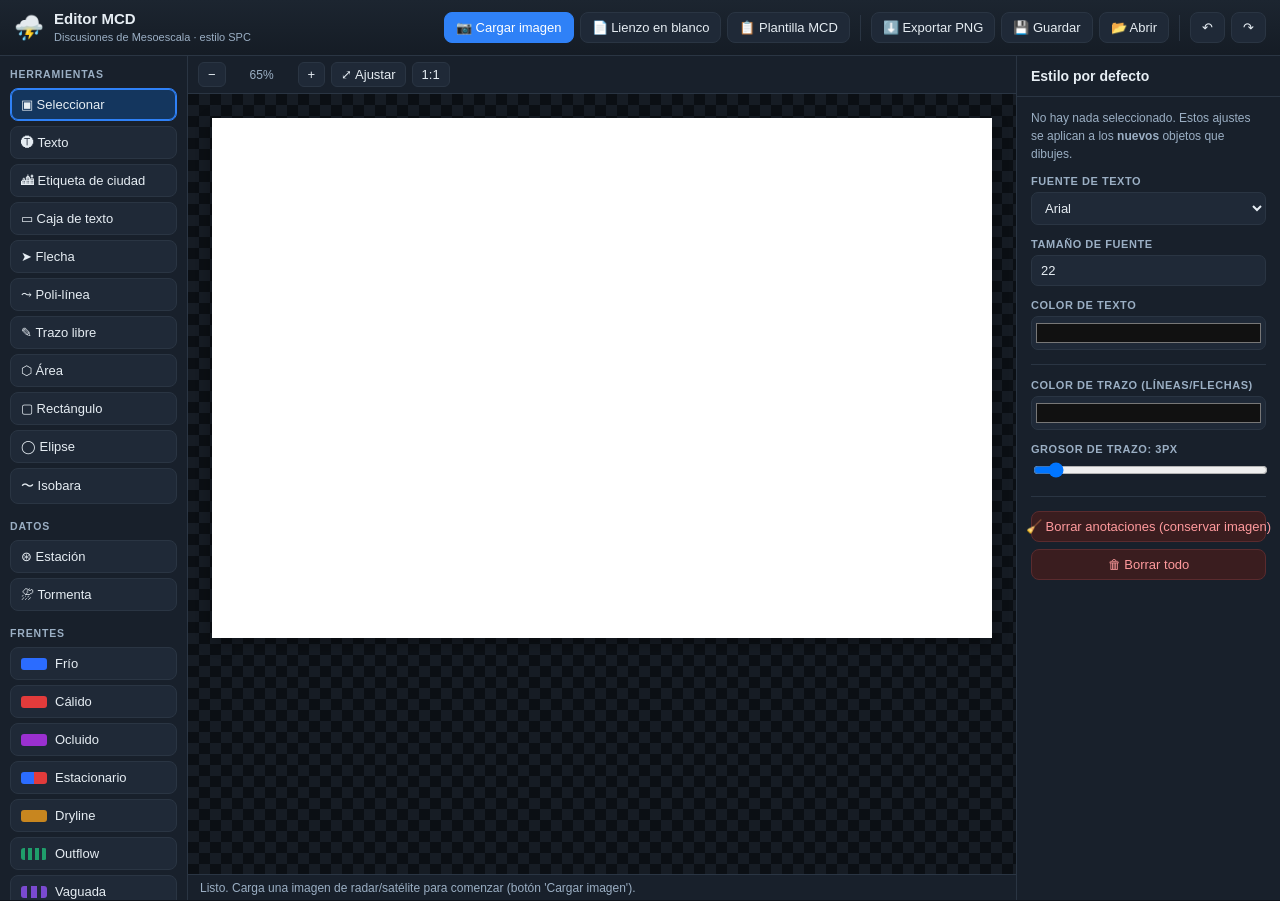
<file: index.html>
<!DOCTYPE html>
<html lang="es">
<head>
  <meta charset="UTF-8" />
  <meta name="viewport" content="width=device-width, initial-scale=1.0" />
  <title>Editor de Discusiones de Mesoescala (MCD)</title>
  <link rel="preconnect" href="https://fonts.googleapis.com" />
  <link rel="preconnect" href="https://fonts.gstatic.com" crossorigin />
  <link rel="stylesheet" href="https://fonts.googleapis.com/css2?family=Open+Sans:ital,wght@0,400;0,700;1,400;1,700&display=swap" />
  <link rel="stylesheet" href="css/styles.css" />
</head>
<body>
  <!-- Top bar -->
  <header class="topbar">
    <div class="brand">
      <span class="logo">⛈️</span>
      <div>
        <strong>Editor MCD</strong>
        <small>Discusiones de Mesoescala · estilo SPC</small>
      </div>
    </div>
    <div class="file-actions">
      <label class="btn primary" title="Cargar imagen de radar o satélite">
        📷 Cargar imagen
        <input type="file" id="imageInput" accept="image/*" hidden />
      </label>
      <button class="btn" id="btnNewCanvas" title="Lienzo en blanco">📄 Lienzo en blanco</button>
      <button class="btn" id="btnTemplate" title="Insertar plantilla de Discusión de Mesoescala (estilo SPC)">📋 Plantilla MCD</button>
      <span class="sep"></span>
      <button class="btn" id="btnExportPng" title="Exportar como PNG">⬇️ Exportar PNG</button>
      <button class="btn" id="btnSaveProj" title="Guardar proyecto editable (.json)">💾 Guardar</button>
      <label class="btn" title="Abrir proyecto .json">
        📂 Abrir
        <input type="file" id="projInput" accept="application/json" hidden />
      </label>
      <span class="sep"></span>
      <button class="btn" id="btnUndo" title="Deshacer (Ctrl+Z)">↶</button>
      <button class="btn" id="btnRedo" title="Rehacer (Ctrl+Y)">↷</button>
    </div>
  </header>

  <div class="main">
    <!-- Left toolbar -->
    <nav class="toolbar" id="toolbar">
      <div class="tool-group">
        <span class="tool-label">Herramientas</span>
        <button class="tool" data-tool="select" title="Seleccionar / mover (V)">▣ Seleccionar</button>
        <button class="tool" data-tool="text" title="Texto libre (T)">🅣 Texto</button>
        <button class="tool" data-tool="citylabel" title="Etiqueta de ciudad (Open Sans Bold, con contorno)">🏙 Etiqueta de ciudad</button>
        <button class="tool" data-tool="place-textbox" title="Caja con texto (estilo número MCD)">▭ Caja de texto</button>
        <button class="tool" data-tool="arrow" title="Flecha">➤ Flecha</button>
        <button class="tool" data-tool="polyline" title="Poli-línea (clics; doble clic para terminar)">⤳ Poli-línea</button>
        <button class="tool" data-tool="freehand" title="Trazo libre">✎ Trazo libre</button>
        <button class="tool" data-tool="polygon" title="Área / polígono resaltado">⬡ Área</button>
        <button class="tool" data-tool="rect" title="Rectángulo">▢ Rectángulo</button>
        <button class="tool" data-tool="ellipse" title="Elipse / círculo">◯ Elipse</button>
        <button class="tool" data-tool="isobar" title="Isobara (línea de presión multipunto, con etiqueta)">〜 Isobara</button>
      </div>

      <div class="tool-group">
        <span class="tool-label">Datos</span>
        <button class="tool" data-tool="station" title="Modelo de estación (viento, T, Td, presión, cielo)">⊛ Estación</button>
        <button class="tool" data-tool="wxsymbol" title="Símbolo de tormenta (R) y otros símbolos de tiempo">⛈ Tormenta</button>
      </div>

      <div class="tool-group">
        <span class="tool-label">Frentes</span>
        <button class="tool front" data-tool="front" data-front="cold" title="Frente frío (triángulos azules)">
          <span class="swatch cold"></span> Frío
        </button>
        <button class="tool front" data-tool="front" data-front="warm" title="Frente cálido (semicírculos rojos)">
          <span class="swatch warm"></span> Cálido
        </button>
        <button class="tool front" data-tool="front" data-front="occluded" title="Frente ocluido (morado)">
          <span class="swatch occ"></span> Ocluido
        </button>
        <button class="tool front" data-tool="front" data-front="stationary" title="Frente estacionario">
          <span class="swatch stat"></span> Estacionario
        </button>
        <button class="tool front" data-tool="front" data-front="dryline" title="Línea seca (dryline)">
          <span class="swatch dry"></span> Dryline
        </button>
        <button class="tool front" data-tool="front" data-front="outflow" title="Límite de outflow">
          <span class="swatch out"></span> Outflow
        </button>
        <button class="tool front" data-tool="front" data-front="trough" title="Vaguada (trough)">
          <span class="swatch trough"></span> Vaguada
        </button>
      </div>

      <div class="tool-hint" id="toolHint">
        Carga una imagen para empezar. Luego elige una herramienta.
      </div>
    </nav>

    <!-- Stage -->
    <section class="stage" id="stage">
      <div class="stage-toolbar">
        <button class="mini" id="btnZoomOut" title="Alejar">−</button>
        <span id="zoomLabel">Ajustar</span>
        <button class="mini" id="btnZoomIn" title="Acercar">+</button>
        <button class="mini" id="btnZoomFit" title="Ajustar a ventana">⤢ Ajustar</button>
        <button class="mini" id="btnZoom100" title="Tamaño real">1:1</button>
      </div>
      <div class="canvas-scroll" id="canvasScroll">
        <div class="canvas-holder" id="canvasHolder">
          <canvas id="board" width="1200" height="800"></canvas>
        </div>
      </div>
      <div class="statusbar" id="statusbar">Listo.</div>
    </section>

    <!-- Right properties panel -->
    <aside class="panel" id="panel">
      <div class="panel-header" id="panelTitle">Propiedades</div>
      <div class="panel-body" id="panelBody">
        <!-- populated dynamically -->
      </div>
    </aside>
  </div>

  <!-- inline text editor -->
  <textarea id="textEditor" class="text-editor" spellcheck="false"></textarea>

  <!-- Modal: plantilla de Discusión de Mesoescala -->
  <div class="modal-overlay" id="tplModal" hidden>
    <div class="modal">
      <h3>📋 Plantilla de Discusión de Mesoescala</h3>
      <p class="modal-sub">Genera un encabezado estilo SPC con la hora UTC. Luego puedes mover y editar cada bloque como cualquier texto.</p>
      <div class="modal-grid">
        <label>N° de discusión <input type="text" id="tplNum" value="0001" /></label>
        <label>Prob. de aviso (%) <input type="number" id="tplProb" value="40" min="0" max="100" /></label>
        <label class="full">Emitida por <input type="text" id="tplOffice" value="Centro de Predicción de Mesoescala" /></label>
        <label>Válido desde (UTC) <input type="text" id="tplFrom" placeholder="DDHHMMZ" /></label>
        <label>Válido hasta (UTC) <input type="text" id="tplTo" placeholder="DDHHMMZ" /></label>
        <label class="full">Áreas afectadas <input type="text" id="tplAreas" placeholder="p. ej. centro-este de Argentina" /></label>
        <label class="full">Resumen <textarea id="tplSummary" rows="3" placeholder="Texto del análisis / resumen…"></textarea></label>
        <label class="full checkbox-row"><input type="checkbox" id="tplFooter" checked /> Incluir pie con fecha/hora de generación</label>
      </div>
      <div class="modal-actions">
        <button class="btn" id="tplCancel">Cancelar</button>
        <button class="btn primary" id="tplInsert">Insertar plantilla</button>
      </div>
    </div>
  </div>

  <script src="js/geometry.js"></script>
  <script src="js/fronts.js"></script>
  <script src="js/shapes.js"></script>
  <script src="js/editor.js"></script>
  <script src="js/main.js"></script>

  <!-- Pegar (Ctrl+V) y arrastrar-soltar imágenes: reutiliza el selector de archivos -->
  <script>
  (function () {
    "use strict";
    const input = document.getElementById("imageInput");
    const stage = document.getElementById("stage");
    const statusbar = document.getElementById("statusbar");

    function loadImageFile(file) {
      if (!file || !/^image\//.test(file.type)) return false;
      try {
        const dt = new DataTransfer();
        dt.items.add(file);
        input.files = dt.files;
        input.dispatchEvent(new Event("change", { bubbles: true }));
      } catch (err) {
        // Fallback si DataTransfer no está disponible: leer directo
        const reader = new FileReader();
        reader.onload = () => input.dispatchEvent(new CustomEvent("imagedata", { detail: reader.result }));
        reader.readAsDataURL(file);
      }
      if (statusbar) statusbar.textContent = "Imagen recibida desde el portapapeles / arrastrar.";
      return true;
    }

    // --- Pegar desde el portapapeles ---
    window.addEventListener("paste", function (e) {
      const items = (e.clipboardData && e.clipboardData.items) || [];
      for (const it of items) {
        if (it.kind === "file" && /^image\//.test(it.type)) {
          if (loadImageFile(it.getAsFile())) e.preventDefault();
          return;
        }
      }
    });

    // --- Arrastrar y soltar ---
    ["dragenter", "dragover"].forEach((ev) =>
      window.addEventListener(ev, (e) => { e.preventDefault(); if (stage) stage.style.outline = "2px dashed #2f81f7"; })
    );
    ["dragleave", "drop"].forEach((ev) =>
      window.addEventListener(ev, () => { if (stage) stage.style.outline = ""; })
    );
    window.addEventListener("drop", function (e) {
      e.preventDefault();
      const f = e.dataTransfer && e.dataTransfer.files && e.dataTransfer.files[0];
      if (f) loadImageFile(f);
    });
  })();
  </script>
</body>
</html>
</file>
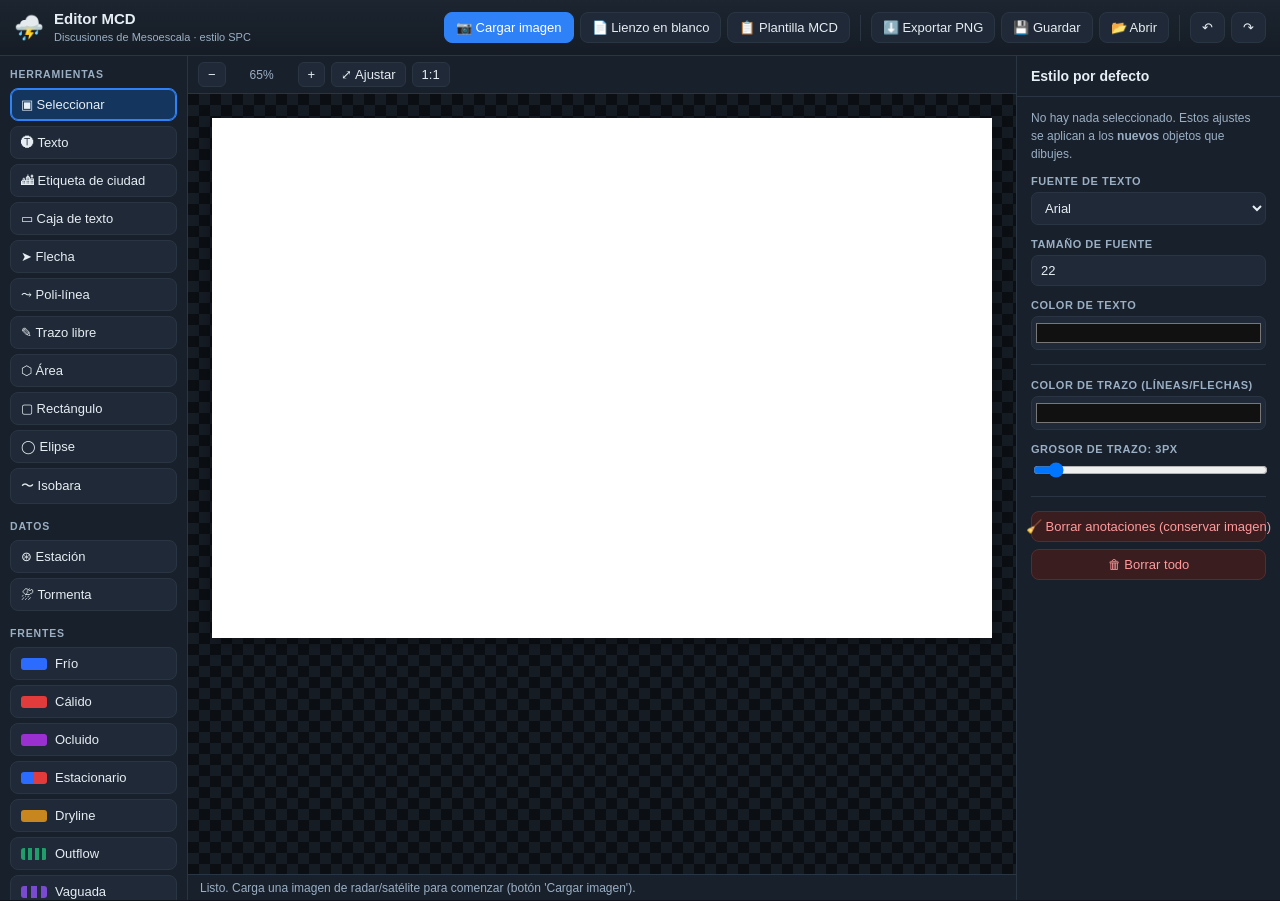
<file: mcd-editor-standalone.html>
<!DOCTYPE html>
<html lang="es">
<head>
  <meta charset="UTF-8" />
  <meta name="viewport" content="width=device-width, initial-scale=1.0" />
  <title>Editor de Discusiones de Mesoescala (MCD)</title>
  <link rel="preconnect" href="https://fonts.googleapis.com" />
  <link rel="preconnect" href="https://fonts.gstatic.com" crossorigin />
  <link rel="stylesheet" href="https://fonts.googleapis.com/css2?family=Open+Sans:ital,wght@0,400;0,700;1,400;1,700&display=swap" />
  <style>
:root {
  --bg: #0f141b;
  --panel: #18202b;
  --panel-2: #1f2937;
  --border: #2a3543;
  --text: #e6edf3;
  --muted: #9bafc4;
  --accent: #2f81f7;
  --accent-2: #1769ff;
  --danger: #e5484d;
  --ok: #2ea043;
  --shadow: 0 4px 14px rgba(0,0,0,.35);
}

* { box-sizing: border-box; }
html, body {
  margin: 0; height: 100%;
  font-family: "Segoe UI", Arial, Helvetica, sans-serif;
  background: var(--bg); color: var(--text);
  overflow: hidden;
}

/* ---------- Top bar ---------- */
.topbar {
  display: flex; align-items: center; justify-content: space-between;
  height: 56px; padding: 0 14px;
  background: linear-gradient(180deg, #1c2530, #151c25);
  border-bottom: 1px solid var(--border);
  gap: 16px;
}
.brand { display: flex; align-items: center; gap: 10px; }
.brand .logo { font-size: 24px; }
.brand strong { display: block; font-size: 15px; }
.brand small { color: var(--muted); font-size: 11px; }

.file-actions { display: flex; align-items: center; gap: 6px; flex-wrap: wrap; }
.sep { width: 1px; height: 26px; background: var(--border); margin: 0 4px; }

.btn {
  display: inline-flex; align-items: center; gap: 6px;
  background: var(--panel-2); color: var(--text);
  border: 1px solid var(--border); border-radius: 8px;
  padding: 7px 11px; font-size: 13px; cursor: pointer;
  transition: background .12s, border-color .12s, transform .05s;
  user-select: none; white-space: nowrap;
}
.btn:hover { background: #28323f; border-color: #3a4757; }
.btn:active { transform: translateY(1px); }
.btn.primary { background: var(--accent); border-color: var(--accent); color: #fff; }
.btn.primary:hover { background: #4a92f9; }

/* ---------- Layout ---------- */
.main { display: flex; height: calc(100% - 56px); }

/* ---------- Left toolbar ---------- */
.toolbar {
  width: 188px; flex-shrink: 0;
  background: var(--panel); border-right: 1px solid var(--border);
  padding: 12px 10px; overflow-y: auto;
  display: flex; flex-direction: column; gap: 16px;
}
.tool-group { display: flex; flex-direction: column; gap: 5px; }
.tool-label {
  font-size: 10.5px; text-transform: uppercase; letter-spacing: .08em;
  color: var(--muted); margin-bottom: 3px; font-weight: 600;
}
.tool {
  display: flex; align-items: center; gap: 8px;
  background: var(--panel-2); border: 1px solid var(--border);
  color: var(--text); border-radius: 8px; padding: 8px 10px;
  font-size: 13px; cursor: pointer; text-align: left;
  transition: background .12s, border-color .12s;
}
.tool:hover { background: #28323f; }
.tool.active { background: #14365e; border-color: var(--accent); box-shadow: inset 0 0 0 1px var(--accent); }

.swatch { width: 26px; height: 12px; border-radius: 3px; display: inline-block; }
.swatch.cold { background: #2b6cff; }
.swatch.warm { background: #e23b3b; }
.swatch.occ  { background: #9b30d0; }
.swatch.stat { background: linear-gradient(90deg, #2b6cff 50%, #e23b3b 50%); }
.swatch.dry  { background: #c8861f; }
.swatch.out  { background: repeating-linear-gradient(90deg,#1f9e6b,#1f9e6b 4px,transparent 4px,transparent 7px); }
.swatch.trough { background: repeating-linear-gradient(90deg,#7a4ad0,#7a4ad0 6px,transparent 6px,transparent 10px); }

.tool-hint {
  margin-top: auto; font-size: 11.5px; color: var(--muted);
  background: var(--panel-2); border: 1px dashed var(--border);
  border-radius: 8px; padding: 9px; line-height: 1.45;
}

/* ---------- Stage ---------- */
.stage { flex: 1; display: flex; flex-direction: column; min-width: 0; background: #0b0f14; }
.stage-toolbar {
  display: flex; align-items: center; gap: 6px;
  padding: 6px 10px; border-bottom: 1px solid var(--border);
  background: var(--panel);
}
.mini {
  background: var(--panel-2); border: 1px solid var(--border); color: var(--text);
  border-radius: 6px; padding: 4px 9px; cursor: pointer; font-size: 13px;
}
.mini:hover { background: #28323f; }
#zoomLabel { font-size: 12px; color: var(--muted); min-width: 60px; text-align: center; }

.canvas-scroll {
  flex: 1; overflow: auto; padding: 24px;
  background:
    linear-gradient(45deg, #161c24 25%, transparent 25%),
    linear-gradient(-45deg, #161c24 25%, transparent 25%),
    linear-gradient(45deg, transparent 75%, #161c24 75%),
    linear-gradient(-45deg, transparent 75%, #161c24 75%);
  background-size: 22px 22px;
  background-position: 0 0, 0 11px, 11px -11px, -11px 0;
  display: flex; align-items: flex-start; justify-content: center;
}
.canvas-holder { box-shadow: var(--shadow); }
#board { display: block; background: #fff; cursor: crosshair; }
.tool-select #board { cursor: default; }

.statusbar {
  height: 26px; line-height: 26px; padding: 0 12px;
  font-size: 12px; color: var(--muted);
  background: var(--panel); border-top: 1px solid var(--border);
}

/* ---------- Right panel ---------- */
.panel {
  width: 264px; flex-shrink: 0;
  background: var(--panel); border-left: 1px solid var(--border);
  display: flex; flex-direction: column;
}
.panel-header {
  padding: 12px 14px; font-weight: 600; font-size: 14px;
  border-bottom: 1px solid var(--border);
}
.panel-body { padding: 12px 14px; overflow-y: auto; flex: 1; }

.field { margin-bottom: 13px; }
.field > label {
  display: block; font-size: 11px; text-transform: uppercase;
  letter-spacing: .05em; color: var(--muted); margin-bottom: 5px; font-weight: 600;
}
.row { display: flex; gap: 8px; align-items: center; }
.row > * { flex: 1; }

select, input[type="text"], input[type="number"] {
  width: 100%; background: var(--panel-2); color: var(--text);
  border: 1px solid var(--border); border-radius: 7px;
  padding: 7px 9px; font-size: 13px; font-family: inherit;
}
input[type="color"] {
  width: 100%; height: 34px; padding: 2px; border: 1px solid var(--border);
  border-radius: 7px; background: var(--panel-2); cursor: pointer;
}
input[type="range"] { width: 100%; }

.seg { display: flex; gap: 4px; }
.seg button {
  flex: 1; background: var(--panel-2); border: 1px solid var(--border);
  color: var(--text); border-radius: 6px; padding: 6px; cursor: pointer; font-size: 13px;
}
.seg button.on { background: #14365e; border-color: var(--accent); }

.btn-block {
  width: 100%; justify-content: center; margin-bottom: 7px;
}
.btn.danger { background: #3a1d1f; border-color: #5a2b2e; color: #ff9a9d; }
.btn.danger:hover { background: #4a2326; }

.muted-note { font-size: 12px; color: var(--muted); line-height: 1.5; }

.divider { height: 1px; background: var(--border); margin: 14px 0; }

.checkbox-row { display: flex; align-items: center; gap: 8px; font-size: 13px; }
.checkbox-row input { width: auto; flex: none; }

/* ---------- inline text editor ---------- */
.text-editor {
  position: fixed; display: none; z-index: 999;
  border: 2px solid var(--accent-2); border-radius: 3px;
  padding: 4px 6px; resize: none; outline: none;
  background: rgba(255,255,255,.97); color: #111;
  box-shadow: 0 6px 22px rgba(0,0,0,.4); overflow: hidden;
  line-height: 1.3;
}

/* ---------- modal ---------- */
.modal-overlay {
  position: fixed; inset: 0; z-index: 1000;
  background: rgba(0,0,0,.55);
  display: none; align-items: center; justify-content: center;
}
.modal-overlay:not([hidden]) { display: flex; }
.modal {
  width: min(560px, 92vw); max-height: 88vh; overflow-y: auto;
  background: var(--panel); border: 1px solid var(--border);
  border-radius: 12px; padding: 20px 22px; box-shadow: var(--shadow);
}
.modal h3 { margin: 0 0 4px; font-size: 17px; }
.modal-sub { margin: 0 0 16px; font-size: 12.5px; color: var(--muted); line-height: 1.5; }
.modal-grid { display: grid; grid-template-columns: 1fr 1fr; gap: 12px; }
.modal-grid label {
  display: flex; flex-direction: column; gap: 5px;
  font-size: 11px; text-transform: uppercase; letter-spacing: .05em;
  color: var(--muted); font-weight: 600;
}
.modal-grid label.full { grid-column: 1 / -1; }
.modal-grid label.checkbox-row {
  flex-direction: row; align-items: center; text-transform: none;
  letter-spacing: 0; font-weight: 400; font-size: 13px; color: var(--text);
}
.modal-grid textarea {
  width: 100%; background: var(--panel-2); color: var(--text);
  border: 1px solid var(--border); border-radius: 7px; padding: 7px 9px;
  font-size: 13px; font-family: inherit; resize: vertical;
}
.modal-actions {
  display: flex; justify-content: flex-end; gap: 8px; margin-top: 18px;
}

</style>
</head>
<body>
  <!-- Top bar -->
  <header class="topbar">
    <div class="brand">
      <span class="logo">⛈️</span>
      <div>
        <strong>Editor MCD</strong>
        <small>Discusiones de Mesoescala · estilo SPC</small>
      </div>
    </div>
    <div class="file-actions">
      <label class="btn primary" title="Cargar imagen de radar o satélite">
        📷 Cargar imagen
        <input type="file" id="imageInput" accept="image/*" hidden />
      </label>
      <button class="btn" id="btnNewCanvas" title="Lienzo en blanco">📄 Lienzo en blanco</button>
      <button class="btn" id="btnTemplate" title="Insertar plantilla de Discusión de Mesoescala (estilo SPC)">📋 Plantilla MCD</button>
      <span class="sep"></span>
      <button class="btn" id="btnExportPng" title="Exportar como PNG">⬇️ Exportar PNG</button>
      <button class="btn" id="btnSaveProj" title="Guardar proyecto editable (.json)">💾 Guardar</button>
      <label class="btn" title="Abrir proyecto .json">
        📂 Abrir
        <input type="file" id="projInput" accept="application/json" hidden />
      </label>
      <span class="sep"></span>
      <button class="btn" id="btnUndo" title="Deshacer (Ctrl+Z)">↶</button>
      <button class="btn" id="btnRedo" title="Rehacer (Ctrl+Y)">↷</button>
    </div>
  </header>

  <div class="main">
    <!-- Left toolbar -->
    <nav class="toolbar" id="toolbar">
      <div class="tool-group">
        <span class="tool-label">Herramientas</span>
        <button class="tool" data-tool="select" title="Seleccionar / mover (V)">▣ Seleccionar</button>
        <button class="tool" data-tool="text" title="Texto libre (T)">🅣 Texto</button>
        <button class="tool" data-tool="citylabel" title="Etiqueta de ciudad (Open Sans Bold, con contorno)">🏙 Etiqueta de ciudad</button>
        <button class="tool" data-tool="place-textbox" title="Caja con texto (estilo número MCD)">▭ Caja de texto</button>
        <button class="tool" data-tool="arrow" title="Flecha">➤ Flecha</button>
        <button class="tool" data-tool="polyline" title="Poli-línea (clics; doble clic para terminar)">⤳ Poli-línea</button>
        <button class="tool" data-tool="freehand" title="Trazo libre">✎ Trazo libre</button>
        <button class="tool" data-tool="polygon" title="Área / polígono resaltado">⬡ Área</button>
        <button class="tool" data-tool="rect" title="Rectángulo">▢ Rectángulo</button>
        <button class="tool" data-tool="ellipse" title="Elipse / círculo">◯ Elipse</button>
        <button class="tool" data-tool="isobar" title="Isobara (línea de presión multipunto, con etiqueta)">〜 Isobara</button>
      </div>

      <div class="tool-group">
        <span class="tool-label">Datos</span>
        <button class="tool" data-tool="station" title="Modelo de estación (viento, T, Td, presión, cielo)">⊛ Estación</button>
        <button class="tool" data-tool="wxsymbol" title="Símbolo de tormenta (R) y otros símbolos de tiempo">⛈ Tormenta</button>
      </div>

      <div class="tool-group">
        <span class="tool-label">Frentes</span>
        <button class="tool front" data-tool="front" data-front="cold" title="Frente frío (triángulos azules)">
          <span class="swatch cold"></span> Frío
        </button>
        <button class="tool front" data-tool="front" data-front="warm" title="Frente cálido (semicírculos rojos)">
          <span class="swatch warm"></span> Cálido
        </button>
        <button class="tool front" data-tool="front" data-front="occluded" title="Frente ocluido (morado)">
          <span class="swatch occ"></span> Ocluido
        </button>
        <button class="tool front" data-tool="front" data-front="stationary" title="Frente estacionario">
          <span class="swatch stat"></span> Estacionario
        </button>
        <button class="tool front" data-tool="front" data-front="dryline" title="Línea seca (dryline)">
          <span class="swatch dry"></span> Dryline
        </button>
        <button class="tool front" data-tool="front" data-front="outflow" title="Límite de outflow">
          <span class="swatch out"></span> Outflow
        </button>
        <button class="tool front" data-tool="front" data-front="trough" title="Vaguada (trough)">
          <span class="swatch trough"></span> Vaguada
        </button>
      </div>

      <div class="tool-hint" id="toolHint">
        Carga una imagen para empezar. Luego elige una herramienta.
      </div>
    </nav>

    <!-- Stage -->
    <section class="stage" id="stage">
      <div class="stage-toolbar">
        <button class="mini" id="btnZoomOut" title="Alejar">−</button>
        <span id="zoomLabel">Ajustar</span>
        <button class="mini" id="btnZoomIn" title="Acercar">+</button>
        <button class="mini" id="btnZoomFit" title="Ajustar a ventana">⤢ Ajustar</button>
        <button class="mini" id="btnZoom100" title="Tamaño real">1:1</button>
      </div>
      <div class="canvas-scroll" id="canvasScroll">
        <div class="canvas-holder" id="canvasHolder">
          <canvas id="board" width="1200" height="800"></canvas>
        </div>
      </div>
      <div class="statusbar" id="statusbar">Listo.</div>
    </section>

    <!-- Right properties panel -->
    <aside class="panel" id="panel">
      <div class="panel-header" id="panelTitle">Propiedades</div>
      <div class="panel-body" id="panelBody">
        <!-- populated dynamically -->
      </div>
    </aside>
  </div>

  <!-- inline text editor -->
  <textarea id="textEditor" class="text-editor" spellcheck="false"></textarea>

  <!-- Modal: plantilla de Discusión de Mesoescala -->
  <div class="modal-overlay" id="tplModal" hidden>
    <div class="modal">
      <h3>📋 Plantilla de Discusión de Mesoescala</h3>
      <p class="modal-sub">Genera un encabezado estilo SPC con la hora UTC. Luego puedes mover y editar cada bloque como cualquier texto.</p>
      <div class="modal-grid">
        <label>N° de discusión <input type="text" id="tplNum" value="0001" /></label>
        <label>Prob. de aviso (%) <input type="number" id="tplProb" value="40" min="0" max="100" /></label>
        <label class="full">Emitida por <input type="text" id="tplOffice" value="Centro de Predicción de Mesoescala" /></label>
        <label>Válido desde (UTC) <input type="text" id="tplFrom" placeholder="DDHHMMZ" /></label>
        <label>Válido hasta (UTC) <input type="text" id="tplTo" placeholder="DDHHMMZ" /></label>
        <label class="full">Áreas afectadas <input type="text" id="tplAreas" placeholder="p. ej. centro-este de Argentina" /></label>
        <label class="full">Resumen <textarea id="tplSummary" rows="3" placeholder="Texto del análisis / resumen…"></textarea></label>
        <label class="full checkbox-row"><input type="checkbox" id="tplFooter" checked /> Incluir pie con fecha/hora de generación</label>
      </div>
      <div class="modal-actions">
        <button class="btn" id="tplCancel">Cancelar</button>
        <button class="btn primary" id="tplInsert">Insertar plantilla</button>
      </div>
    </div>
  </div>

  <script>
/* geometry.js — vector math & path helpers (no dependencies) */
(function (global) {
  "use strict";

  const Geo = {};

  // ---- basic vector helpers ----
  Geo.dist = (a, b) => Math.hypot(a.x - b.x, a.y - b.y);

  Geo.lerp = (a, b, t) => ({ x: a.x + (b.x - a.x) * t, y: a.y + (b.y - a.y) * t });

  Geo.sub = (a, b) => ({ x: a.x - b.x, y: a.y - b.y });
  Geo.add = (a, b) => ({ x: a.x + b.x, y: a.y + b.y });
  Geo.scale = (a, s) => ({ x: a.x * s, y: a.y * s });

  Geo.norm = (v) => {
    const len = Math.hypot(v.x, v.y) || 1;
    return { x: v.x / len, y: v.y / len };
  };

  // perpendicular (rotate 90deg CCW)
  Geo.perp = (v) => ({ x: -v.y, y: v.x });

  // rotate point p around center c by angle (radians)
  Geo.rotate = (p, c, ang) => {
    const cos = Math.cos(ang), sin = Math.sin(ang);
    const dx = p.x - c.x, dy = p.y - c.y;
    return { x: c.x + dx * cos - dy * sin, y: c.y + dx * sin + dy * cos };
  };

  // ---- distance from point to segment ----
  Geo.pointSegmentDistance = function (p, a, b) {
    const dx = b.x - a.x, dy = b.y - a.y;
    const lenSq = dx * dx + dy * dy;
    if (lenSq === 0) return Geo.dist(p, a);
    let t = ((p.x - a.x) * dx + (p.y - a.y) * dy) / lenSq;
    t = Math.max(0, Math.min(1, t));
    const proj = { x: a.x + t * dx, y: a.y + t * dy };
    return Geo.dist(p, proj);
  };

  // distance from point to a polyline (array of points)
  Geo.pointPolylineDistance = function (p, pts) {
    if (!pts || pts.length === 0) return Infinity;
    if (pts.length === 1) return Geo.dist(p, pts[0]);
    let min = Infinity;
    for (let i = 0; i < pts.length - 1; i++) {
      const d = Geo.pointSegmentDistance(p, pts[i], pts[i + 1]);
      if (d < min) min = d;
    }
    return min;
  };

  // point in polygon (ray casting)
  Geo.pointInPolygon = function (p, pts) {
    let inside = false;
    for (let i = 0, j = pts.length - 1; i < pts.length; j = i++) {
      const xi = pts[i].x, yi = pts[i].y;
      const xj = pts[j].x, yj = pts[j].y;
      const intersect =
        yi > p.y !== yj > p.y &&
        p.x < ((xj - xi) * (p.y - yi)) / (yj - yi) + xi;
      if (intersect) inside = !inside;
    }
    return inside;
  };

  // axis-aligned bounding box of points
  Geo.bbox = function (pts) {
    let minX = Infinity, minY = Infinity, maxX = -Infinity, maxY = -Infinity;
    for (const p of pts) {
      if (p.x < minX) minX = p.x;
      if (p.y < minY) minY = p.y;
      if (p.x > maxX) maxX = p.x;
      if (p.y > maxY) maxY = p.y;
    }
    return { x: minX, y: minY, w: maxX - minX, h: maxY - minY };
  };

  // ---- Catmull-Rom spline -> flattened fine polyline ----
  // Returns an array of fine points that smoothly pass through the input points.
  Geo.smoothPath = function (points, tension) {
    if (!points || points.length < 3) return (points || []).slice();
    tension = tension == null ? 0.5 : tension;
    const result = [];
    const pts = points;
    for (let i = 0; i < pts.length - 1; i++) {
      const p0 = pts[i - 1] || pts[i];
      const p1 = pts[i];
      const p2 = pts[i + 1];
      const p3 = pts[i + 2] || pts[i + 1];
      const segLen = Geo.dist(p1, p2);
      const steps = Math.max(6, Math.floor(segLen / 6));
      for (let s = 0; s < steps; s++) {
        const t = s / steps;
        const t2 = t * t;
        const t3 = t2 * t;
        const x =
          0.5 *
          ((2 * p1.x) +
            (-p0.x + p2.x) * t +
            (2 * p0.x - 5 * p1.x + 4 * p2.x - p3.x) * t2 +
            (-p0.x + 3 * p1.x - 3 * p2.x + p3.x) * t3);
        const y =
          0.5 *
          ((2 * p1.y) +
            (-p0.y + p2.y) * t +
            (2 * p0.y - 5 * p1.y + 4 * p2.y - p3.y) * t2 +
            (-p0.y + 3 * p1.y - 3 * p2.y + p3.y) * t3);
        result.push({ x, y });
      }
    }
    result.push(pts[pts.length - 1]);
    return result;
  };

  // Walk along a fine polyline and return sample points spaced ~`spacing` apart,
  // each with a unit tangent. Used to place front symbols.
  Geo.sampleAlong = function (finePts, spacing) {
    const samples = [];
    if (!finePts || finePts.length < 2) return samples;
    let distSoFar = 0;
    let nextAt = spacing * 0.5; // start a little in from the beginning
    for (let i = 0; i < finePts.length - 1; i++) {
      const a = finePts[i];
      const b = finePts[i + 1];
      let segLen = Geo.dist(a, b);
      if (segLen === 0) continue;
      const dir = { x: (b.x - a.x) / segLen, y: (b.y - a.y) / segLen };
      while (nextAt <= distSoFar + segLen) {
        const t = (nextAt - distSoFar) / segLen;
        samples.push({
          x: a.x + dir.x * segLen * t,
          y: a.y + dir.y * segLen * t,
          tx: dir.x,
          ty: dir.y,
        });
        nextAt += spacing;
      }
      distSoFar += segLen;
    }
    return samples;
  };

  global.Geo = Geo;
})(window);

</script>
  <script>
/* fronts.js — render meteorological fronts onto a 2D canvas context */
(function (global) {
  "use strict";

  const Fronts = {};

  // Standard meteorological colors
  Fronts.COLORS = {
    cold: "#2b6cff",      // blue
    warm: "#e23b3b",      // red
    occluded: "#9b30d0",  // purple
    stationary_cold: "#2b6cff",
    stationary_warm: "#e23b3b",
    dryline: "#c8861f",   // orange/brown
    outflow: "#1f9e6b",   // teal/green
    trough: "#7a4ad0",
  };

  // Draw a filled triangle (cold-front pip) sitting on the line at sample s,
  // pointing to the chosen side. size = pip size in px.
  function drawTriangle(ctx, s, side, size, color) {
    const t = { x: s.tx, y: s.ty };
    const n = { x: -t.y * side, y: t.x * side }; // perpendicular toward side
    const base1 = { x: s.x - t.x * size * 0.5, y: s.y - t.y * size * 0.5 };
    const base2 = { x: s.x + t.x * size * 0.5, y: s.y + t.y * size * 0.5 };
    const apex = { x: s.x + n.x * size, y: s.y + n.y * size };
    ctx.beginPath();
    ctx.moveTo(base1.x, base1.y);
    ctx.lineTo(base2.x, base2.y);
    ctx.lineTo(apex.x, apex.y);
    ctx.closePath();
    ctx.fillStyle = color;
    ctx.fill();
  }

  // Draw a filled semicircle (warm-front bump) bulging to the chosen side.
  function drawSemicircle(ctx, s, side, size, color) {
    const r = size * 0.55;
    const baseAngle = Math.atan2(s.ty, s.tx);
    // The flat side lies along the tangent; bump bulges toward `side`.
    ctx.beginPath();
    // sweep direction depends on side
    if (side > 0) {
      ctx.arc(s.x, s.y, r, baseAngle, baseAngle + Math.PI, true);
    } else {
      ctx.arc(s.x, s.y, r, baseAngle, baseAngle - Math.PI, false);
    }
    ctx.closePath();
    ctx.fillStyle = color;
    ctx.fill();
  }

  // Stroke a smoothed line through the given fine points.
  function strokeLine(ctx, finePts, color, width, dash) {
    if (finePts.length < 2) return;
    ctx.beginPath();
    ctx.moveTo(finePts[0].x, finePts[0].y);
    for (let i = 1; i < finePts.length; i++) ctx.lineTo(finePts[i].x, finePts[i].y);
    ctx.strokeStyle = color;
    ctx.lineWidth = width;
    ctx.lineJoin = "round";
    ctx.lineCap = "round";
    ctx.setLineDash(dash || []);
    ctx.stroke();
    ctx.setLineDash([]);
  }

  /**
   * Draw a front.
   * @param ctx canvas 2d context
   * @param points array of {x,y} anchor points (user clicks)
   * @param opts { type, side, lineWidth, scale }
   *   type: 'cold' | 'warm' | 'occluded' | 'stationary' | 'dryline' | 'outflow' | 'trough'
   *   side: +1 or -1 (which side the pips face)
   */
  Fronts.draw = function (ctx, points, opts) {
    opts = opts || {};
    const type = opts.type || "cold";
    const side = opts.side === -1 ? -1 : 1;
    const lineWidth = opts.lineWidth || 4;
    const scale = opts.scale || 1;
    const pipSize = 13 * scale;
    const spacing = 42 * scale;

    if (!points || points.length < 2) {
      // Not enough to render a full front; draw what we have as a thin guide
      if (points && points.length === 1) return;
      return;
    }

    const fine = Geo.smoothPath(points, 0.5);
    const samples = Geo.sampleAlong(fine, spacing);

    ctx.save();
    ctx.lineDash = [];

    if (type === "cold") {
      strokeLine(ctx, fine, Fronts.COLORS.cold, lineWidth);
      for (const s of samples) drawTriangle(ctx, s, side, pipSize, Fronts.COLORS.cold);
    } else if (type === "warm") {
      strokeLine(ctx, fine, Fronts.COLORS.warm, lineWidth);
      for (const s of samples) drawSemicircle(ctx, s, side, pipSize, Fronts.COLORS.warm);
    } else if (type === "occluded") {
      strokeLine(ctx, fine, Fronts.COLORS.occluded, lineWidth);
      samples.forEach((s, i) => {
        if (i % 2 === 0) drawTriangle(ctx, s, side, pipSize, Fronts.COLORS.occluded);
        else drawSemicircle(ctx, s, side, pipSize, Fronts.COLORS.occluded);
      });
    } else if (type === "stationary") {
      // Alternating: blue triangles on one side, red semicircles on the other.
      strokeLine(ctx, fine, Fronts.COLORS.cold, lineWidth);
      samples.forEach((s, i) => {
        if (i % 2 === 0) drawTriangle(ctx, s, side, pipSize, Fronts.COLORS.stationary_cold);
        else drawSemicircle(ctx, s, -side, pipSize, Fronts.COLORS.stationary_warm);
      });
    } else if (type === "dryline") {
      // Brown line with open scallops (semicircles) facing the dry side.
      strokeLine(ctx, fine, Fronts.COLORS.dryline, lineWidth);
      for (const s of samples) {
        const r = pipSize * 0.55;
        const baseAngle = Math.atan2(s.ty, s.tx);
        ctx.beginPath();
        if (side > 0) ctx.arc(s.x, s.y, r, baseAngle, baseAngle + Math.PI, true);
        else ctx.arc(s.x, s.y, r, baseAngle, baseAngle - Math.PI, false);
        ctx.strokeStyle = Fronts.COLORS.dryline;
        ctx.lineWidth = Math.max(2, lineWidth - 1);
        ctx.stroke();
      }
    } else if (type === "outflow") {
      // Outflow boundary: dashed teal line, no pips.
      strokeLine(ctx, fine, Fronts.COLORS.outflow, lineWidth, [lineWidth * 3, lineWidth * 2.2]);
    } else if (type === "trough") {
      // Trough: thick dashed purple line.
      strokeLine(ctx, fine, Fronts.COLORS.trough, lineWidth + 1, [lineWidth * 4, lineWidth * 2]);
    } else {
      strokeLine(ctx, fine, opts.color || "#000", lineWidth);
    }

    ctx.restore();
  };

  Fronts.LABELS = {
    cold: "Frente frío",
    warm: "Frente cálido",
    occluded: "Frente ocluido",
    stationary: "Frente estacionario",
    dryline: "Línea seca (dryline)",
    outflow: "Límite de outflow",
    trough: "Vaguada (trough)",
  };

  global.Fronts = Fronts;
})(window);

</script>
  <script>
/* shapes.js — shape model: rendering, hit-testing, bounds, movement */
(function (global) {
  "use strict";

  const Shapes = {};

  // hidden canvas used to measure text
  const measureCanvas = document.createElement("canvas");
  const measureCtx = measureCanvas.getContext("2d");

  let _idCounter = 1;
  Shapes.newId = () => "obj_" + _idCounter++ + "_" + Math.random().toString(36).slice(2, 7);

  Shapes.fontString = function (s) {
    const style = s.italic ? "italic " : "";
    const weight = s.bold ? "bold " : "";
    return `${style}${weight}${s.fontSize || 18}px ${s.fontFamily || "Arial"}`;
  };

  // Wrap text into lines that fit within maxWidth (px). Respects explicit newlines.
  Shapes.wrapText = function (ctx, text, maxWidth) {
    const out = [];
    const paragraphs = String(text == null ? "" : text).split("\n");
    for (const para of paragraphs) {
      if (para === "") { out.push(""); continue; }
      const words = para.split(/(\s+)/); // keep spaces
      let line = "";
      for (const w of words) {
        const test = line + w;
        if (ctx.measureText(test).width > maxWidth && line !== "") {
          out.push(line.replace(/\s+$/, ""));
          line = w.replace(/^\s+/, "");
        } else {
          line = test;
        }
      }
      out.push(line.replace(/\s+$/, ""));
    }
    return out;
  };

  // ---- normalized box (handles negative width/height) ----
  function normBox(s) {
    let x = s.x, y = s.y, w = s.w, h = s.h;
    if (w < 0) { x += w; w = -w; }
    if (h < 0) { y += h; h = -h; }
    return { x, y, w, h };
  }
  Shapes.normBox = normBox;

  const POINT_TYPES = ["arrow", "polyline", "freehand", "polygon", "front", "isobar"];
  Shapes.isPointBased = (s) => POINT_TYPES.includes(s.type);

  // ---- bounds ----
  Shapes.bounds = function (s) {
    if (Shapes.isPointBased(s)) {
      if (!s.points || s.points.length === 0) return { x: 0, y: 0, w: 0, h: 0 };
      return Geo.bbox(s.points);
    }
    if (s.type === "text") {
      measureCtx.font = Shapes.fontString(s);
      const lines = String(s.text || "").split("\n");
      let maxW = 0;
      for (const ln of lines) maxW = Math.max(maxW, measureCtx.measureText(ln || " ").width);
      const lh = (s.fontSize || 18) * 1.25;
      return { x: s.x, y: s.y, w: maxW + 4, h: lh * lines.length + 4 };
    }
    if (s.type === "station") {
      const size = s.size || 72;
      return { x: s.x - size, y: s.y - size, w: size * 2, h: size * 2 };
    }
    if (s.type === "wxsymbol") {
      const h = (s.size || 48) * 0.6;
      return { x: s.x - h, y: s.y - h, w: h * 2, h: h * 2 };
    }
    return normBox(s);
  };

  // ---- movement ----
  Shapes.move = function (s, dx, dy) {
    if (Shapes.isPointBased(s)) {
      for (const p of s.points) { p.x += dx; p.y += dy; }
    } else {
      s.x += dx; s.y += dy;
    }
  };

  // ---- hit testing ----
  Shapes.hitTest = function (s, p, tol) {
    tol = tol || 6;
    switch (s.type) {
      case "image":
      case "rect":
      case "textbox": {
        const b = normBox(s);
        return p.x >= b.x - tol && p.x <= b.x + b.w + tol &&
               p.y >= b.y - tol && p.y <= b.y + b.h + tol;
      }
      case "text": {
        const b = Shapes.bounds(s);
        return p.x >= b.x - tol && p.x <= b.x + b.w + tol &&
               p.y >= b.y - tol && p.y <= b.y + b.h + tol;
      }
      case "ellipse": {
        const b = normBox(s);
        const cx = b.x + b.w / 2, cy = b.y + b.h / 2;
        const rx = b.w / 2 + tol, ry = b.h / 2 + tol;
        if (rx <= 0 || ry <= 0) return false;
        const v = ((p.x - cx) ** 2) / (rx * rx) + ((p.y - cy) ** 2) / (ry * ry);
        return v <= 1;
      }
      case "polygon": {
        if (Geo.pointInPolygon(p, s.points)) return true;
        // also near edges
        const closed = s.points.concat([s.points[0]]);
        return Geo.pointPolylineDistance(p, closed) <= (s.strokeWidth || 2) + tol;
      }
      case "arrow":
      case "polyline":
      case "freehand":
        return Geo.pointPolylineDistance(p, s.points) <= (s.strokeWidth || 3) + tol;
      case "front": {
        const fine = Geo.smoothPath(s.points, 0.5);
        return Geo.pointPolylineDistance(p, fine) <= (s.lineWidth || 4) + tol + 6;
      }
      case "isobar": {
        if (!s.points || s.points.length < 2) return false;
        const fine = s.smooth === false ? s.points : Geo.smoothPath(s.points, 0.5);
        return Geo.pointPolylineDistance(p, fine) <= (s.strokeWidth || 2) + tol + 4;
      }
      case "station": {
        const b = Shapes.bounds(s);
        return p.x >= b.x && p.x <= b.x + b.w && p.y >= b.y && p.y <= b.y + b.h;
      }
      case "wxsymbol": {
        const b = Shapes.bounds(s);
        return p.x >= b.x && p.x <= b.x + b.w && p.y >= b.y && p.y <= b.y + b.h;
      }
      default:
        return false;
    }
  };

  // ---- arrowhead helper ----
  function drawArrowHead(ctx, from, to, size, color) {
    const ang = Math.atan2(to.y - from.y, to.x - from.x);
    const a1 = ang + Math.PI - 0.45;
    const a2 = ang + Math.PI + 0.45;
    ctx.beginPath();
    ctx.moveTo(to.x, to.y);
    ctx.lineTo(to.x + Math.cos(a1) * size, to.y + Math.sin(a1) * size);
    ctx.lineTo(to.x + Math.cos(a2) * size, to.y + Math.sin(a2) * size);
    ctx.closePath();
    ctx.fillStyle = color;
    ctx.fill();
  }

  // ---- wind barb ----
  // dirDeg = meteorological direction the wind comes FROM (0=N, 90=E).
  // southern=true mirrors the barbs (Southern-Hemisphere convention).
  function drawWindBarb(ctx, cx, cy, dirDeg, speedKt, length, color, southern) {
    speedKt = Math.max(0, Math.round((speedKt || 0) / 5) * 5);
    const ang = (dirDeg || 0) * Math.PI / 180;
    const ux = Math.sin(ang), uy = -Math.cos(ang); // toward source direction (N=up)
    const ex = cx + ux * length, ey = cy + uy * length; // staff tip away from station
    ctx.save();
    ctx.strokeStyle = color; ctx.fillStyle = color;
    ctx.lineWidth = Math.max(1.5, length * 0.05);
    ctx.lineCap = "round"; ctx.lineJoin = "round";
    if (speedKt < 3) {
      ctx.beginPath(); ctx.arc(cx, cy, Math.max(3, length * 0.13), 0, Math.PI * 2); ctx.stroke();
      ctx.restore(); return;
    }
    ctx.beginPath(); ctx.moveTo(cx, cy); ctx.lineTo(ex, ey); ctx.stroke();
    const sx = -ux, sy = -uy;                  // tip -> station direction
    const sgn = southern ? -1 : 1;
    const px = -uy * sgn, py = ux * sgn;        // perpendicular (barb side)
    const barbLen = length * 0.42;
    const step = length * 0.15;
    const pointAt = (d) => ({ x: ex + sx * d, y: ey + sy * d });
    let cursor = 0, rem = speedKt;
    while (rem >= 50) { // pennants
      const a = pointAt(cursor), b = pointAt(cursor + step);
      const tip = { x: a.x + px * barbLen, y: a.y + py * barbLen };
      ctx.beginPath(); ctx.moveTo(a.x, a.y); ctx.lineTo(tip.x, tip.y); ctx.lineTo(b.x, b.y); ctx.closePath(); ctx.fill();
      cursor += step * 1.25; rem -= 50;
    }
    while (rem >= 10) { // full barbs
      const a = pointAt(cursor);
      const tip = { x: a.x + px * barbLen, y: a.y + py * barbLen };
      ctx.beginPath(); ctx.moveTo(a.x, a.y); ctx.lineTo(tip.x, tip.y); ctx.stroke();
      cursor += step; rem -= 10;
    }
    if (rem >= 5) { // half barb
      if (cursor === 0) cursor = step;
      const a = pointAt(cursor);
      const tip = { x: a.x + px * barbLen * 0.5, y: a.y + py * barbLen * 0.5 };
      ctx.beginPath(); ctx.moveTo(a.x, a.y); ctx.lineTo(tip.x, tip.y); ctx.stroke();
    }
    ctx.restore();
  }
  Shapes.drawWindBarb = drawWindBarb;

  // ---- sky-cover circle (oktas 0..8) ----
  function drawSkyCover(ctx, cx, cy, r, oktas, color) {
    oktas = Math.max(0, Math.min(8, oktas == null ? 0 : oktas));
    ctx.save();
    ctx.strokeStyle = color; ctx.fillStyle = color;
    ctx.lineWidth = Math.max(1.2, r * 0.14);
    ctx.beginPath(); ctx.arc(cx, cy, r, 0, Math.PI * 2); ctx.stroke();
    if (oktas <= 0) { ctx.restore(); return; }
    if (oktas >= 8) { ctx.beginPath(); ctx.arc(cx, cy, r, 0, Math.PI * 2); ctx.fill(); ctx.restore(); return; }
    const start = -Math.PI / 2;
    ctx.beginPath();
    ctx.moveTo(cx, cy);
    ctx.arc(cx, cy, r, start, start + (oktas / 8) * Math.PI * 2);
    ctx.closePath();
    ctx.fill();
    ctx.restore();
  }

  // ---- present-weather symbols (simplified) ----
  function drawPresentWx(ctx, cx, cy, sz, code, color) {
    if (!code || code === "none") return;
    ctx.save();
    ctx.strokeStyle = color; ctx.fillStyle = color;
    ctx.lineWidth = Math.max(1.4, sz * 0.08);
    ctx.lineCap = "round"; ctx.lineJoin = "round";
    const dot = (x, y, rr) => { ctx.beginPath(); ctx.arc(x, y, rr, 0, Math.PI * 2); ctx.fill(); };
    if (code === "rain") {
      dot(cx - sz * 0.18, cy - sz * 0.05, sz * 0.09);
      dot(cx + sz * 0.18, cy - sz * 0.05, sz * 0.09);
      dot(cx, cy + sz * 0.20, sz * 0.09);
    } else if (code === "drizzle") {
      const comma = (x, y) => { ctx.beginPath(); ctx.arc(x, y, sz * 0.08, Math.PI * 0.2, Math.PI * 1.4); ctx.stroke(); };
      comma(cx - sz * 0.16, cy); comma(cx + sz * 0.16, cy); comma(cx, cy + sz * 0.22);
    } else if (code === "snow") {
      ctx.beginPath();
      for (let i = 0; i < 3; i++) {
        const a = i * Math.PI / 3;
        ctx.moveTo(cx - Math.cos(a) * sz * 0.22, cy - Math.sin(a) * sz * 0.22);
        ctx.lineTo(cx + Math.cos(a) * sz * 0.22, cy + Math.sin(a) * sz * 0.22);
      }
      ctx.stroke();
    } else if (code === "showers") {
      ctx.beginPath();
      ctx.moveTo(cx, cy - sz * 0.24); ctx.lineTo(cx - sz * 0.20, cy + sz * 0.12); ctx.lineTo(cx + sz * 0.20, cy + sz * 0.12);
      ctx.closePath(); ctx.fill();
      dot(cx, cy + sz * 0.26, sz * 0.08);
    } else if (code === "tstorm") {
      ctx.beginPath();
      ctx.moveTo(cx - sz * 0.12, cy - sz * 0.26);
      ctx.lineTo(cx + sz * 0.06, cy - sz * 0.26);
      ctx.lineTo(cx - sz * 0.04, cy + sz * 0.02);
      ctx.lineTo(cx + sz * 0.14, cy + sz * 0.02);
      ctx.lineTo(cx - sz * 0.10, cy + sz * 0.30);
      ctx.lineTo(cx - sz * 0.02, cy + sz * 0.06);
      ctx.lineTo(cx - sz * 0.16, cy + sz * 0.06);
      ctx.closePath(); ctx.fill();
    } else if (code === "fog") {
      ctx.beginPath();
      for (let i = -1; i <= 1; i++) {
        const y = cy + i * sz * 0.16;
        ctx.moveTo(cx - sz * 0.24, y); ctx.lineTo(cx + sz * 0.24, y);
      }
      ctx.stroke();
    }
    ctx.restore();
  }

  // ---- station model ----
  function drawStation(ctx, s) {
    const size = s.size || 72;
    const cx = s.x, cy = s.y;
    const color = s.color || "#111111";
    const r = size * 0.16;
    drawWindBarb(ctx, cx, cy, s.windDir || 0, s.windSpeed || 0, size * 0.85, color, s.hemisphere === "S");
    drawSkyCover(ctx, cx, cy, r, s.cover == null ? 0 : s.cover, color);
    const ts = Math.max(9, size * 0.2);
    ctx.fillStyle = color;
    ctx.font = `bold ${Math.round(ts)}px Arial`;
    ctx.textBaseline = "middle";
    const dx = size * 0.30, dy = size * 0.24;
    if (s.temp !== "" && s.temp != null) { ctx.textAlign = "right"; ctx.fillText(String(s.temp), cx - dx, cy - dy); }
    if (s.dewpoint !== "" && s.dewpoint != null) { ctx.textAlign = "right"; ctx.fillText(String(s.dewpoint), cx - dx, cy + dy); }
    if (s.pressure !== "" && s.pressure != null) { ctx.textAlign = "left"; ctx.fillText(String(s.pressure), cx + dx, cy - dy); }
    drawPresentWx(ctx, cx - dx - ts * 0.7, cy, ts * 1.1, s.presentWx, color);
  }
  Shapes.drawStation = drawStation;

  // ---- hatch fill (caller must set the clip path first) ----
  function drawHatch(ctx, b, style, gap, color, width) {
    gap = Math.max(3, gap || 10);
    ctx.save();
    ctx.strokeStyle = color || "#d11111";
    ctx.lineWidth = width || 1.5;
    ctx.beginPath();
    const x = b.x, y = b.y, x1 = b.x + b.w, y1 = b.y + b.h, w = b.w, h = b.h;
    const diag = (sign) => {
      for (let d = -h; d <= w; d += gap) {
        if (sign > 0) { ctx.moveTo(x + d, y1); ctx.lineTo(x + d + h, y1 - h); }
        else { ctx.moveTo(x + d, y); ctx.lineTo(x + d + h, y + h); }
      }
    };
    if (style === "horizontal") { for (let yy = y; yy <= y1; yy += gap) { ctx.moveTo(x, yy); ctx.lineTo(x1, yy); } }
    else if (style === "vertical") { for (let xx = x; xx <= x1; xx += gap) { ctx.moveTo(xx, y); ctx.lineTo(xx, y1); } }
    else if (style === "diagonal") { diag(1); }
    else if (style === "diagonal2") { diag(-1); }
    else if (style === "cross") { diag(1); diag(-1); }
    ctx.stroke();
    ctx.restore();
  }
  Shapes.drawHatch = drawHatch;

  // ---- synoptic thunderstorm symbol (R-shape with lightning arrow) ----
  function drawThunderstormR(ctx, cx, cy, sz, color) {
    ctx.save();
    ctx.strokeStyle = color; ctx.fillStyle = color;
    ctx.lineWidth = Math.max(2, sz * 0.1);
    ctx.lineCap = "round"; ctx.lineJoin = "round";
    const x0 = cx - sz * 0.28;
    const top = cy - sz * 0.5, bot = cy + sz * 0.5, mid = cy;
    // stem
    ctx.beginPath(); ctx.moveTo(x0, top); ctx.lineTo(x0, bot); ctx.stroke();
    // bowl (top half of the R)
    ctx.beginPath();
    ctx.moveTo(x0, top);
    ctx.lineTo(cx + sz * 0.05, top);
    ctx.quadraticCurveTo(cx + sz * 0.32, top, cx + sz * 0.32, (top + mid) / 2);
    ctx.quadraticCurveTo(cx + sz * 0.32, mid, cx + sz * 0.05, mid);
    ctx.lineTo(x0, mid);
    ctx.stroke();
    // leg
    ctx.beginPath(); ctx.moveTo(cx + sz * 0.02, mid); ctx.lineTo(cx + sz * 0.30, bot); ctx.stroke();
    // lightning arrowhead at the leg tip (points down)
    const ax = cx + sz * 0.30, ay = bot;
    ctx.beginPath();
    ctx.moveTo(ax, ay); ctx.lineTo(ax - sz * 0.16, ay - sz * 0.03);
    ctx.moveTo(ax, ay); ctx.lineTo(ax - sz * 0.03, ay - sz * 0.18);
    ctx.stroke();
    ctx.restore();
  }
  Shapes.drawThunderstormR = drawThunderstormR;

  // ---- standalone weather symbol ----
  function drawWxSymbol(ctx, s) {
    const sz = s.size || 48;
    const color = s.color || "#d11111";
    const code = s.symbol || "thunderstorm";
    if (code === "thunderstorm") { drawThunderstormR(ctx, s.x, s.y, sz, color); return; }
    if (code === "tstorm-bolt") { drawPresentWx(ctx, s.x, s.y, sz, "tstorm", color); return; }
    drawPresentWx(ctx, s.x, s.y, sz, code, color);
  }
  Shapes.drawWxSymbol = drawWxSymbol;

  // ---- rendering ----
  Shapes.draw = function (ctx, s) {
    ctx.save();
    ctx.globalAlpha = s.opacity == null ? 1 : s.opacity;

    switch (s.type) {
      case "image": {
        const b = normBox(s);
        if (s._img && s._img.complete) {
          ctx.drawImage(s._img, b.x, b.y, b.w, b.h);
        } else {
          ctx.fillStyle = "#dfe6ee";
          ctx.fillRect(b.x, b.y, b.w, b.h);
        }
        break;
      }
      case "rect": {
        const b = normBox(s);
        if (s.fill && s.fill !== "none") { ctx.fillStyle = s.fill; ctx.fillRect(b.x, b.y, b.w, b.h); }
        if (s.stroke && s.stroke !== "none") {
          ctx.strokeStyle = s.stroke; ctx.lineWidth = s.strokeWidth || 2;
          ctx.strokeRect(b.x, b.y, b.w, b.h);
        }
        break;
      }
      case "ellipse": {
        const b = normBox(s);
        ctx.beginPath();
        ctx.ellipse(b.x + b.w / 2, b.y + b.h / 2, Math.abs(b.w / 2), Math.abs(b.h / 2), 0, 0, Math.PI * 2);
        if (s.fill && s.fill !== "none") { ctx.fillStyle = s.fill; ctx.fill(); }
        if (s.stroke && s.stroke !== "none") {
          ctx.strokeStyle = s.stroke; ctx.lineWidth = s.strokeWidth || 2; ctx.stroke();
        }
        break;
      }
      case "textbox": {
        const b = normBox(s);
        const pad = s.padding == null ? 8 : s.padding;
        // box
        if (s.fill && s.fill !== "none") { ctx.fillStyle = s.fill; ctx.fillRect(b.x, b.y, b.w, b.h); }
        if (s.stroke && s.stroke !== "none") {
          ctx.strokeStyle = s.stroke; ctx.lineWidth = s.strokeWidth || 2;
          ctx.strokeRect(b.x, b.y, b.w, b.h);
        }
        // text
        ctx.font = Shapes.fontString(s);
        ctx.fillStyle = s.textColor || "#111";
        ctx.textBaseline = "top";
        ctx.textAlign = s.align || "left";
        const lines = Shapes.wrapText(ctx, s.text, b.w - pad * 2);
        const lh = (s.fontSize || 16) * 1.3;
        let tx = b.x + pad;
        if (s.align === "center") tx = b.x + b.w / 2;
        else if (s.align === "right") tx = b.x + b.w - pad;
        for (let i = 0; i < lines.length; i++) {
          ctx.fillText(lines[i], tx, b.y + pad + i * lh);
        }
        break;
      }
      case "text": {
        ctx.font = Shapes.fontString(s);
        ctx.fillStyle = s.color || "#111";
        ctx.textBaseline = "top";
        ctx.textAlign = s.align || "left";
        const lines = String(s.text || "").split("\n");
        const lh = (s.fontSize || 18) * 1.25;
        let tx = s.x;
        if (s.haloColor && (s.haloWidth || 0) > 0) {
          ctx.lineWidth = (s.haloWidth || 3);
          ctx.strokeStyle = s.haloColor;
          ctx.lineJoin = "round";
          for (let i = 0; i < lines.length; i++) ctx.strokeText(lines[i], tx, s.y + i * lh);
        }
        for (let i = 0; i < lines.length; i++) ctx.fillText(lines[i], tx, s.y + i * lh);
        break;
      }
      case "polygon": {
        if (!s.points || s.points.length < 2) break;
        const poly = () => {
          ctx.beginPath();
          ctx.moveTo(s.points[0].x, s.points[0].y);
          for (let i = 1; i < s.points.length; i++) ctx.lineTo(s.points[i].x, s.points[i].y);
          ctx.closePath();
        };
        poly();
        if (s.fill && s.fill !== "none") { ctx.fillStyle = s.fill; ctx.fill(); }
        if (s.hatch && s.hatch !== "none") {
          ctx.save();
          poly(); ctx.clip();
          drawHatch(ctx, Geo.bbox(s.points), s.hatch, s.hatchGap, s.hatchColor, s.hatchWidth);
          ctx.restore();
        }
        if (s.stroke && s.stroke !== "none") {
          poly();
          ctx.strokeStyle = s.stroke; ctx.lineWidth = s.strokeWidth || 2;
          ctx.setLineDash(s.dash || []);
          ctx.stroke();
          ctx.setLineDash([]);
        }
        break;
      }
      case "polyline":
      case "freehand": {
        if (!s.points || s.points.length < 2) break;
        ctx.beginPath();
        ctx.moveTo(s.points[0].x, s.points[0].y);
        for (let i = 1; i < s.points.length; i++) ctx.lineTo(s.points[i].x, s.points[i].y);
        ctx.strokeStyle = s.stroke || "#111";
        ctx.lineWidth = s.strokeWidth || 3;
        ctx.lineJoin = "round";
        ctx.lineCap = "round";
        ctx.setLineDash(s.dash || []);
        ctx.stroke();
        ctx.setLineDash([]);
        break;
      }
      case "arrow": {
        if (!s.points || s.points.length < 2) break;
        ctx.beginPath();
        ctx.moveTo(s.points[0].x, s.points[0].y);
        for (let i = 1; i < s.points.length; i++) ctx.lineTo(s.points[i].x, s.points[i].y);
        ctx.strokeStyle = s.stroke || "#111";
        ctx.lineWidth = s.strokeWidth || 3;
        ctx.lineJoin = "round";
        ctx.lineCap = "round";
        ctx.stroke();
        const n = s.points.length;
        const head = Math.max(10, (s.strokeWidth || 3) * 3);
        drawArrowHead(ctx, s.points[n - 2], s.points[n - 1], head, s.stroke || "#111");
        if (s.doubleHead) drawArrowHead(ctx, s.points[1], s.points[0], head, s.stroke || "#111");
        break;
      }
      case "front": {
        Fronts.draw(ctx, s.points, {
          type: s.frontType,
          side: s.side,
          lineWidth: s.lineWidth,
          scale: s.scale,
        });
        break;
      }
      case "station": {
        drawStation(ctx, s);
        break;
      }
      case "isobar": {
        if (!s.points || s.points.length < 2) break;
        const fine = s.smooth === false ? s.points : Geo.smoothPath(s.points, 0.5);
        ctx.beginPath();
        ctx.moveTo(fine[0].x, fine[0].y);
        for (let i = 1; i < fine.length; i++) ctx.lineTo(fine[i].x, fine[i].y);
        ctx.strokeStyle = s.stroke || "#333333";
        ctx.lineWidth = s.strokeWidth || 2;
        ctx.lineJoin = "round"; ctx.lineCap = "round";
        const lw = s.strokeWidth || 2;
        ctx.setLineDash(s.dash ? [Math.max(8, lw * 3), lw * 2] : []);
        ctx.stroke();
        ctx.setLineDash([]);
        if (s.label != null && String(s.label) !== "") {
          const ls = s.labelSize || 14;
          ctx.font = `bold ${ls}px Arial`;
          ctx.textAlign = "center"; ctx.textBaseline = "middle";
          ctx.lineJoin = "round";
          const ends = [fine[0], fine[fine.length - 1]];
          for (const pt of ends) {
            ctx.lineWidth = Math.max(3, ls * 0.28);
            ctx.strokeStyle = "#ffffff";
            ctx.strokeText(String(s.label), pt.x, pt.y);
            ctx.fillStyle = s.stroke || "#333333";
            ctx.fillText(String(s.label), pt.x, pt.y);
          }
        }
        break;
      }
      case "wxsymbol": {
        drawWxSymbol(ctx, s);
        break;
      }
    }
    ctx.restore();
  };

  // ---- defaults for new shapes, given current style settings ----
  Shapes.create = function (type, style) {
    style = style || {};
    const base = { id: Shapes.newId(), type, opacity: 1 };
    switch (type) {
      case "text":
        return Object.assign(base, {
          x: 0, y: 0, text: "Texto",
          fontFamily: style.fontFamily || "Arial",
          fontSize: style.fontSize || 22,
          color: style.textColor || "#111111",
          bold: !!style.bold, italic: !!style.italic,
          align: "left",
          haloColor: "#ffffff", haloWidth: 3,
        });
      case "textbox":
        return Object.assign(base, {
          x: 0, y: 0, w: 220, h: 90, text: "1",
          fontFamily: style.fontFamily || "Arial",
          fontSize: style.fontSize || 16,
          textColor: style.textColor || "#111111",
          fill: "#ffffff", stroke: "#e11414", strokeWidth: 3,
          bold: false, align: "left", padding: 8,
        });
      case "rect":
        return Object.assign(base, {
          x: 0, y: 0, w: 120, h: 80,
          fill: "none", stroke: style.stroke || "#e11414", strokeWidth: style.strokeWidth || 3,
        });
      case "ellipse":
        return Object.assign(base, {
          x: 0, y: 0, w: 120, h: 90,
          fill: "none", stroke: style.stroke || "#e11414", strokeWidth: style.strokeWidth || 3,
        });
      case "polygon":
        return Object.assign(base, {
          points: [],
          fill: "rgba(255,210,0,0.18)", stroke: style.stroke || "#d11", strokeWidth: style.strokeWidth || 3,
          dash: [],
          hatch: style.hatch || "none", hatchColor: style.hatchColor || "#d11111",
          hatchGap: style.hatchGap || 10, hatchWidth: style.hatchWidth || 1.5,
        });
      case "polyline":
        return Object.assign(base, {
          points: [], stroke: style.stroke || "#111111", strokeWidth: style.strokeWidth || 3, dash: [],
        });
      case "freehand":
        return Object.assign(base, {
          points: [], stroke: style.stroke || "#111111", strokeWidth: style.strokeWidth || 3,
        });
      case "arrow":
        return Object.assign(base, {
          points: [], stroke: style.stroke || "#111111", strokeWidth: style.strokeWidth || 4, doubleHead: false,
        });
      case "front":
        return Object.assign(base, {
          points: [], frontType: style.frontType || "cold", side: style.side || 1,
          lineWidth: style.lineWidth || 4, scale: style.scale || 1,
        });
      case "station":
        return Object.assign(base, {
          x: 0, y: 0, size: style.stationSize || 72,
          temp: "12", dewpoint: "9", pressure: "132",
          cover: 4, presentWx: "none",
          windDir: 320, windSpeed: 15,
          hemisphere: style.hemisphere || "S",
          color: "#111111",
        });
      case "isobar":
        return Object.assign(base, {
          points: [], stroke: style.isobarColor || "#7a4a00", strokeWidth: style.strokeWidth || 2,
          dash: false, smooth: true, label: "", labelSize: 14,
        });
      case "wxsymbol":
        return Object.assign(base, {
          x: 0, y: 0, symbol: style.wxSymbol || "thunderstorm",
          size: style.wxSize || 48, color: style.wxColor || "#d11111",
        });
      default:
        return base;
    }
  };

  global.Shapes = Shapes;
})(window);

</script>
  <script>
/* editor.js — canvas editor core: tools, selection, transforms, history */
(function (global) {
  "use strict";

  function Editor() {
    this.canvas = null;
    this.ctx = null;
    this.objects = [];
    this.selectedId = null;
    this.tool = "select";
    this.style = {
      stroke: "#111111",
      strokeWidth: 3,
      fontFamily: "Arial",
      fontSize: 22,
      textColor: "#111111",
      bold: false,
      italic: false,
      frontType: "cold",
      side: 1,
      lineWidth: 4,
      scale: 1,
    };
    this.history = [];
    this.future = [];
    this.draft = null;        // multi-point draft shape
    this.draftPreview = null; // cursor preview point
    this.drag = null;         // active drag operation
    this._screenScale = 1;
    this._rafPending = false;
    this.onChange = null;     // callback() for UI sync
    this.onStatus = null;     // callback(msg)
  }

  Editor.prototype.init = function (canvas) {
    this.canvas = canvas;
    this.ctx = canvas.getContext("2d");
    this._bindEvents();
    this.pushHistory();
    this.render();
  };

  // ---------- coordinate mapping ----------
  Editor.prototype.toCanvas = function (clientX, clientY) {
    const r = this.canvas.getBoundingClientRect();
    return {
      x: (clientX - r.left) * (this.canvas.width / r.width),
      y: (clientY - r.top) * (this.canvas.height / r.height),
    };
  };

  Editor.prototype._updateScreenScale = function () {
    const r = this.canvas.getBoundingClientRect();
    this._screenScale = r.width / this.canvas.width || 1;
  };

  // ---------- history ----------
  Editor.prototype.serializeObjects = function () {
    return this.objects.map((o) => {
      const c = Object.assign({}, o);
      delete c._img;
      return c;
    });
  };

  Editor.prototype.pushHistory = function () {
    this.history.push(JSON.stringify(this.serializeObjects()));
    if (this.history.length > 100) this.history.shift();
    this.future = [];
  };

  Editor.prototype._restore = function (json) {
    const data = JSON.parse(json);
    this.objects = data.map((o) => this._reattach(o));
    if (!this.objects.find((o) => o.id === this.selectedId)) this.selectedId = null;
    this.render();
    this._emitChange();
  };

  Editor.prototype._reattach = function (o) {
    if (o.type === "image" && o.src) {
      const img = new Image();
      img.onload = () => this.render();
      img.src = o.src;
      o._img = img;
    }
    return o;
  };

  Editor.prototype.undo = function () {
    if (this.history.length <= 1) return;
    this.future.push(this.history.pop());
    this._restore(this.history[this.history.length - 1]);
  };

  Editor.prototype.redo = function () {
    if (!this.future.length) return;
    const json = this.future.pop();
    this.history.push(json);
    this._restore(json);
  };

  // ---------- object management ----------
  Editor.prototype.add = function (shape, opts) {
    this.objects.push(shape);
    if (!opts || opts.select !== false) this.selectedId = shape.id;
    this.pushHistory();
    this.render();
    this._emitChange();
    return shape;
  };

  Editor.prototype.getSelected = function () {
    return this.objects.find((o) => o.id === this.selectedId) || null;
  };

  Editor.prototype.select = function (id) {
    this.selectedId = id;
    this.render();
    this._emitChange();
  };

  Editor.prototype.updateSelected = function (props, commit) {
    const s = this.getSelected();
    if (!s) return;
    Object.assign(s, props);
    this.render();
    if (commit) { this.pushHistory(); }
    this._emitChange();
  };

  Editor.prototype.deleteSelected = function () {
    if (!this.selectedId) return;
    this.objects = this.objects.filter((o) => o.id !== this.selectedId);
    this.selectedId = null;
    this.pushHistory();
    this.render();
    this._emitChange();
  };

  Editor.prototype.duplicateSelected = function () {
    const s = this.getSelected();
    if (!s) return;
    const copy = JSON.parse(JSON.stringify(Object.assign({}, s, { _img: undefined })));
    delete copy._img;
    copy.id = Shapes.newId();
    Shapes.move(copy, 24, 24);
    this._reattach(copy);
    this.objects.push(copy);
    this.selectedId = copy.id;
    this.pushHistory();
    this.render();
    this._emitChange();
  };

  Editor.prototype.reorder = function (dir) {
    const i = this.objects.findIndex((o) => o.id === this.selectedId);
    if (i < 0) return;
    const [obj] = this.objects.splice(i, 1);
    if (dir === "front") this.objects.push(obj);
    else if (dir === "back") this.objects.unshift(obj);
    else if (dir === "forward") this.objects.splice(Math.min(this.objects.length, i + 1), 0, obj);
    else if (dir === "backward") this.objects.splice(Math.max(0, i - 1), 0, obj);
    this.pushHistory();
    this.render();
    this._emitChange();
  };

  Editor.prototype.clearAnnotations = function () {
    this.objects = this.objects.filter((o) => o.type === "image");
    this.selectedId = null;
    this.pushHistory();
    this.render();
    this._emitChange();
  };

  Editor.prototype.clearAll = function () {
    this.objects = [];
    this.selectedId = null;
    this.pushHistory();
    this.render();
    this._emitChange();
  };

  // ---------- image / canvas sizing ----------
  Editor.prototype.loadImageAsBackground = function (dataURL) {
    const img = new Image();
    img.onload = () => {
      const maxW = 1800, maxH = 1400;
      let w = img.naturalWidth, h = img.naturalHeight;
      const ratio = Math.min(1, maxW / w, maxH / h);
      w = Math.round(w * ratio); h = Math.round(h * ratio);
      this.canvas.width = w;
      this.canvas.height = h;
      // remove existing background images, add new at the back
      this.objects = this.objects.filter((o) => o.type !== "image");
      const shape = Shapes.create("image", {});
      Object.assign(shape, { x: 0, y: 0, w, h, src: dataURL, _img: img });
      this.objects.unshift(shape);
      this.selectedId = null;
      this.pushHistory();
      this.render();
      this._emitChange();
      if (this.onStatus) this.onStatus(`Imagen cargada (${w}×${h}px).`);
    };
    img.src = dataURL;
  };

  Editor.prototype.setCanvasSize = function (w, h) {
    this.canvas.width = w;
    this.canvas.height = h;
    this.render();
  };

  // ---------- rendering ----------
  Editor.prototype.render = function () {
    if (this._rafPending) return;
    this._rafPending = true;
    requestAnimationFrame(() => {
      this._rafPending = false;
      this._draw();
    });
  };

  Editor.prototype._draw = function () {
    const ctx = this.ctx;
    this._updateScreenScale();
    ctx.save();
    ctx.clearRect(0, 0, this.canvas.width, this.canvas.height);
    // white backdrop when no image fills it
    ctx.fillStyle = "#ffffff";
    ctx.fillRect(0, 0, this.canvas.width, this.canvas.height);

    for (const o of this.objects) Shapes.draw(ctx, o);

    // draft preview
    if (this.draft) {
      const preview = Object.assign({}, this.draft);
      preview.points = this.draft.points.slice();
      if (this.draftPreview) preview.points.push(this.draftPreview);
      Shapes.draw(ctx, preview);
      this._drawDraftVertices(ctx, preview.points);
    }

    // selection overlay
    const sel = this.getSelected();
    if (sel && this.tool === "select") this._drawSelection(ctx, sel);
    ctx.restore();
  };

  Editor.prototype._drawDraftVertices = function (ctx, pts) {
    const r = 4 / this._screenScale;
    ctx.fillStyle = "#1769ff";
    for (const p of pts) {
      ctx.beginPath();
      ctx.arc(p.x, p.y, r, 0, Math.PI * 2);
      ctx.fill();
    }
  };

  Editor.prototype._handleRects = function (s) {
    const b = Shapes.bounds(s);
    const hs = 5 / this._screenScale;
    const cx = b.x + b.w / 2, cy = b.y + b.h / 2, ex = b.x + b.w, ey = b.y + b.h;
    return [
      { name: "nw", x: b.x, y: b.y },
      { name: "n", x: cx, y: b.y },
      { name: "ne", x: ex, y: b.y },
      { name: "e", x: ex, y: cy },
      { name: "se", x: ex, y: ey },
      { name: "s", x: cx, y: ey },
      { name: "sw", x: b.x, y: ey },
      { name: "w", x: b.x, y: cy },
    ].map((h) => ({ name: h.name, x: h.x, y: h.y, r: hs }));
  };

  Editor.prototype._drawSelection = function (ctx, s) {
    const b = Shapes.bounds(s);
    ctx.save();
    ctx.strokeStyle = "#1769ff";
    ctx.lineWidth = 1.5 / this._screenScale;
    ctx.setLineDash([6 / this._screenScale, 4 / this._screenScale]);
    ctx.strokeRect(b.x, b.y, b.w, b.h);
    ctx.setLineDash([]);

    if (Shapes.isPointBased(s)) {
      // vertex handles
      const r = 5 / this._screenScale;
      for (const p of s.points) {
        ctx.beginPath();
        ctx.arc(p.x, p.y, r, 0, Math.PI * 2);
        ctx.fillStyle = "#ffffff";
        ctx.fill();
        ctx.strokeStyle = "#1769ff";
        ctx.lineWidth = 1.5 / this._screenScale;
        ctx.stroke();
      }
    } else if (s.type !== "station" && s.type !== "wxsymbol") {
      for (const h of this._handleRects(s)) {        ctx.beginPath();
        ctx.rect(h.x - h.r, h.y - h.r, h.r * 2, h.r * 2);
        ctx.fillStyle = "#ffffff";
        ctx.fill();
        ctx.strokeStyle = "#1769ff";
        ctx.lineWidth = 1.5 / this._screenScale;
        ctx.stroke();
      }
    }
    ctx.restore();
  };

  // ---------- hit testing helpers ----------
  Editor.prototype._topAt = function (p) {
    for (let i = this.objects.length - 1; i >= 0; i--) {
      if (Shapes.hitTest(this.objects[i], p, 6 / this._screenScale)) return this.objects[i];
    }
    return null;
  };

  Editor.prototype._handleAt = function (s, p) {
    const tol = 7 / this._screenScale;
    if (Shapes.isPointBased(s)) {
      for (let i = 0; i < s.points.length; i++) {
        if (Geo.dist(p, s.points[i]) <= tol) return { vertex: i };
      }
      return null;
    }
    if (s.type === "station" || s.type === "wxsymbol") return null;
    for (const h of this._handleRects(s)) {
      if (Math.abs(p.x - h.x) <= tol && Math.abs(p.y - h.y) <= tol) return { handle: h.name };
    }
    return null;
  };

  // ---------- event binding ----------
  Editor.prototype._bindEvents = function () {
    const c = this.canvas;
    c.addEventListener("pointerdown", (e) => this._onDown(e));
    c.addEventListener("pointermove", (e) => this._onMove(e));
    window.addEventListener("pointerup", (e) => this._onUp(e));
    c.addEventListener("dblclick", (e) => this._onDblClick(e));
  };

  Editor.prototype._onDown = function (e) {
    e.preventDefault();
    this._updateScreenScale();
    const p = this.toCanvas(e.clientX, e.clientY);
    const tool = this.tool;

    // multi-point tools accumulate via clicks
    if (["polyline", "polygon", "front", "isobar"].includes(tool)) {
      if (!this.draft) {
        this.draft = Shapes.create(tool, this.style);
        this.draft.points = [];
      }
      this.draft.points.push({ x: p.x, y: p.y });
      this.draftPreview = { x: p.x, y: p.y };
      this.render();
      return;
    }

    if (tool === "select") {
      const sel = this.getSelected();
      if (sel) {
        const h = this._handleAt(sel, p);
        if (h) {
          this.drag = { mode: "transform", h, startBox: Shapes.bounds(sel), startPts: JSON.parse(JSON.stringify(sel.points || null)), last: p, moved: false };
          try { this.canvas.setPointerCapture(e.pointerId); } catch (_) {}
          return;
        }
      }
      const hit = this._topAt(p);
      this.selectedId = hit ? hit.id : null;
      if (hit) {
        this.drag = { mode: "move", last: p, moved: false };
        try { this.canvas.setPointerCapture(e.pointerId); } catch (_) {}
      }
      this.render();
      this._emitChange();
      return;
    }

    // drag-to-create tools
    if (["rect", "ellipse", "textbox", "arrow", "freehand"].includes(tool)) {
      const s = Shapes.create(tool, this.style);
      if (tool === "arrow" || tool === "freehand") {
        s.points = [{ x: p.x, y: p.y }];
        if (tool === "arrow") s.points.push({ x: p.x, y: p.y });
      } else {
        s.x = p.x; s.y = p.y; s.w = 1; s.h = 1;
      }
      this.objects.push(s);
      this.selectedId = s.id;
      this.drag = { mode: "create", tool, start: p, last: p };
      try { this.canvas.setPointerCapture(e.pointerId); } catch (_) {}
      this.render();
      return;
    }

    if (tool === "text" || tool === "place-textbox") {
      const s = Shapes.create(tool === "text" ? "text" : "textbox", this.style);
      if (s.type === "text") { s.x = p.x; s.y = p.y; }
      else { s.x = p.x; s.y = p.y; }
      this.objects.push(s);
      this.selectedId = s.id;
      this.pushHistory();
      this.render();
      this._emitChange();
      this.setTool("select");
      if (this.onEditText) this.onEditText(s);
      return;
    }

    if (tool === "citylabel") {
      const s = Shapes.create("text", this.style);
      Object.assign(s, {
        x: p.x, y: p.y, text: "Ciudad",
        fontFamily: "Open Sans", bold: true,
        fontSize: this.style.fontSize || 22,
        color: this.style.textColor || "#111111",
        align: "center",
        haloColor: "#ffffff", haloWidth: 4,
      });
      this.objects.push(s);
      this.selectedId = s.id;
      this.pushHistory();
      this.render();
      this._emitChange();
      this.setTool("select");
      if (this.onEditText) this.onEditText(s);
      return;
    }

    if (tool === "station") {
      const s = Shapes.create("station", this.style);
      s.x = p.x; s.y = p.y;
      this.objects.push(s);
      this.selectedId = s.id;
      this.pushHistory();
      this.render();
      this._emitChange();
      this.setTool("select");
      return;
    }

    if (tool === "wxsymbol") {
      const s = Shapes.create("wxsymbol", this.style);
      s.x = p.x; s.y = p.y;
      this.objects.push(s);
      this.selectedId = s.id;
      this.pushHistory();
      this.render();
      this._emitChange();
      this.setTool("select");
      return;
    }
  };

  Editor.prototype._onMove = function (e) {
    const p = this.toCanvas(e.clientX, e.clientY);

    if (this.draft) {
      this.draftPreview = { x: p.x, y: p.y };
      this.render();
      return;
    }

    if (!this.drag) {
      // cursor feedback could go here
      return;
    }

    const d = this.drag;
    const sel = this.getSelected();

    if (d.mode === "create" && sel) {
      if (d.tool === "arrow") {
        sel.points[1] = { x: p.x, y: p.y };
        if (e.shiftKey) sel.points[1] = this._constrain(sel.points[0], p);
      } else if (d.tool === "freehand") {
        const last = sel.points[sel.points.length - 1];
        if (Geo.dist(last, p) > 2) sel.points.push({ x: p.x, y: p.y });
      } else {
        sel.w = p.x - sel.x;
        sel.h = p.y - sel.y;
        if (e.shiftKey) { const m = Math.max(Math.abs(sel.w), Math.abs(sel.h)); sel.w = Math.sign(sel.w || 1) * m; sel.h = Math.sign(sel.h || 1) * m; }
      }
      this.render();
      return;
    }

    if (d.mode === "move" && sel) {
      const dx = p.x - d.last.x, dy = p.y - d.last.y;
      Shapes.move(sel, dx, dy);
      d.last = p; d.moved = true;
      this.render();
      return;
    }

    if (d.mode === "transform" && sel) {
      if (d.h.vertex != null) {
        sel.points[d.h.vertex] = { x: p.x, y: p.y };
      } else {
        this._resizeBox(sel, d.h.handle, d.startBox, p, e.shiftKey);
      }
      d.moved = true;
      this.render();
      return;
    }
  };

  Editor.prototype._onUp = function (e) {
    if (this.drag) {
      const d = this.drag;
      const sel = this.getSelected();
      if (d.mode === "create" && sel) {
        // discard degenerate shapes
        const b = Shapes.bounds(sel);
        const tiny = (b.w < 3 && b.h < 3);
        if ((sel.type === "rect" || sel.type === "ellipse" || sel.type === "textbox") && tiny) {
          // give a default size if just a click
          sel.w = sel.type === "textbox" ? 220 : 120;
          sel.h = sel.type === "textbox" ? 90 : 80;
        }
        this.pushHistory();
        if (sel.type === "textbox" && this.onEditText) this.onEditText(sel);
        this.setTool("select");
        this._emitChange();
      } else if (d.moved) {
        this.pushHistory();
      }
      this.drag = null;
      this.render();
    }
  };

  Editor.prototype._onDblClick = function (e) {
    const p = this.toCanvas(e.clientX, e.clientY);
    if (this.draft) { this._finishDraft(); return; }
    const hit = this._topAt(p);
    if (hit && (hit.type === "text" || hit.type === "textbox")) {
      this.selectedId = hit.id;
      this.render();
      this._emitChange();
      if (this.onEditText) this.onEditText(hit);
    }
  };

  Editor.prototype._constrain = function (a, b) {
    // snap to 0/45/90 degrees
    const dx = b.x - a.x, dy = b.y - a.y;
    const ang = Math.atan2(dy, dx);
    const snap = Math.round(ang / (Math.PI / 4)) * (Math.PI / 4);
    const len = Math.hypot(dx, dy);
    return { x: a.x + Math.cos(snap) * len, y: a.y + Math.sin(snap) * len };
  };

  Editor.prototype._resizeBox = function (s, handle, start, p, keepAspect) {
    let x = start.x, y = start.y, w = start.w, h = start.h;
    const right = x + w, bottom = y + h;
    if (handle.includes("w")) { x = p.x; w = right - p.x; }
    if (handle.includes("e")) { w = p.x - x; }
    if (handle.includes("n")) { y = p.y; h = bottom - p.y; }
    if (handle.includes("s")) { h = p.y - y; }
    if (keepAspect && start.w && start.h) {
      const ar = start.w / start.h;
      if (Math.abs(w) / ar > Math.abs(h)) h = Math.sign(h || 1) * Math.abs(w) / ar;
      else w = Math.sign(w || 1) * Math.abs(h) * ar;
    }
    s.x = x; s.y = y; s.w = w; s.h = h;
  };

  // ---------- draft finishing ----------
  Editor.prototype._finishDraft = function () {
    if (!this.draft) return;
    const d = this.draft;
    // need minimum points
    const min = d.type === "polygon" ? 3 : 2;
    if (d.points.length >= min) {
      this.objects.push(d);
      this.selectedId = d.id;
      this.pushHistory();
    }
    this.draft = null;
    this.draftPreview = null;
    this.setTool("select");
    this.render();
    this._emitChange();
  };

  Editor.prototype.cancelDraft = function () {
    this.draft = null;
    this.draftPreview = null;
    this.render();
  };

  // ---------- tools ----------
  Editor.prototype.setTool = function (tool) {
    if (this.draft && tool !== this.tool) this.cancelDraft();
    this.tool = tool;
    if (tool !== "select") { /* keep selection visible only in select mode */ }
    this.render();
    if (this.onToolChange) this.onToolChange(tool);
  };

  Editor.prototype.setStyle = function (partial) {
    Object.assign(this.style, partial);
  };

  // ---------- export / project ----------
  Editor.prototype.exportPNG = function (filename) {
    const prevSel = this.selectedId;
    const prevTool = this.tool;
    this.selectedId = null;
    this.tool = "export";
    this._draw(); // draw without selection overlay synchronously
    const url = this.canvas.toDataURL("image/png");
    this.selectedId = prevSel;
    this.tool = prevTool;
    this.render();
    const a = document.createElement("a");
    a.href = url;
    a.download = filename || "discusion-mesoescala.png";
    a.click();
  };

  Editor.prototype.exportProject = function () {
    const data = {
      version: 1,
      width: this.canvas.width,
      height: this.canvas.height,
      objects: this.serializeObjects(),
    };
    const blob = new Blob([JSON.stringify(data)], { type: "application/json" });
    const url = URL.createObjectURL(blob);
    const a = document.createElement("a");
    a.href = url;
    a.download = "mcd-proyecto.json";
    a.click();
    URL.revokeObjectURL(url);
  };

  Editor.prototype.loadProject = function (data) {
    if (!data || !data.objects) return;
    if (data.width && data.height) this.setCanvasSize(data.width, data.height);
    this.objects = data.objects.map((o) => this._reattach(o));
    this.selectedId = null;
    this.history = [];
    this.future = [];
    this.pushHistory();
    this.render();
    this._emitChange();
  };

  Editor.prototype._emitChange = function () {
    if (this.onChange) this.onChange();
  };

  global.Editor = Editor;
})(window);

</script>
  <script>
/* main.js — UI wiring for the MCD editor */
(function () {
  "use strict";

  const editor = new Editor();
  const canvas = document.getElementById("board");
  editor.init(canvas);

  // ---- DOM refs ----
  const $ = (id) => document.getElementById(id);
  const stage = $("stage");
  const statusbar = $("statusbar");
  const panelBody = $("panelBody");
  const panelTitle = $("panelTitle");
  const toolHint = $("toolHint");
  const textEditor = $("textEditor");
  const canvasScroll = $("canvasScroll");

  const FONTS = [
    "Open Sans", "Arial", "Helvetica", "Verdana", "Tahoma", "Trebuchet MS",
    "Segoe UI", "Calibri", "Times New Roman", "Georgia",
    "Courier New", "Consolas", "Impact", "Comic Sans MS",
  ];

  const FRONT_TYPES = [
    ["cold", "Frente frío"],
    ["warm", "Frente cálido"],
    ["occluded", "Frente ocluido"],
    ["stationary", "Frente estacionario"],
    ["dryline", "Línea seca (dryline)"],
    ["outflow", "Límite de outflow"],
    ["trough", "Vaguada (trough)"],
  ];

  // ---- status ----
  function setStatus(msg) { statusbar.textContent = msg; }
  editor.onStatus = setStatus;

  // ============================================================
  // Tools
  // ============================================================
  const toolButtons = Array.from(document.querySelectorAll(".tool"));
  toolButtons.forEach((btn) => {
    btn.addEventListener("click", () => {
      const tool = btn.dataset.tool;
      if (btn.dataset.front) editor.setStyle({ frontType: btn.dataset.front });
      editor.setTool(tool);
      activateToolButton(btn);
      updateToolHint(tool, btn.dataset.front);
    });
  });

  function activateToolButton(activeBtn) {
    toolButtons.forEach((b) => b.classList.remove("active"));
    if (activeBtn) activeBtn.classList.add("active");
    stage.classList.toggle("tool-select", editor.tool === "select");
  }

  function syncToolButtons() {
    let match = null;
    toolButtons.forEach((b) => {
      const isFront = b.dataset.tool === "front";
      const ok = b.dataset.tool === editor.tool &&
        (!isFront || b.dataset.front === editor.style.frontType);
      if (ok && !match) match = b;
    });
    activateToolButton(match);
  }

  editor.onToolChange = function () { syncToolButtons(); };

  const HINTS = {
    select: "Clic para seleccionar. Arrastra para mover. Tira de los puntos/tiradores para ajustar. Doble clic en un texto para editarlo.",
    text: "Clic en el lienzo para colocar texto. Se abrirá el editor.",
    citylabel: "Clic para colocar una etiqueta de ciudad (Open Sans Bold). Edita el texto, y cambia el color y el contorno en el panel de la derecha.",
    "place-textbox": "Clic para colocar una caja blanca con borde (estilo número MCD). Doble clic para editar su texto.",
    arrow: "Arrastra para dibujar una flecha. Mantén Shift para ángulos de 45°.",
    polyline: "Clic para añadir puntos. Doble clic o Enter para terminar. Esc cancela.",
    freehand: "Mantén presionado y arrastra para dibujar a mano alzada.",
    polygon: "Clic para añadir vértices del área. Doble clic o Enter para cerrar el polígono.",
    rect: "Arrastra para dibujar un rectángulo. Shift = cuadrado.",
    ellipse: "Arrastra para dibujar una elipse. Shift = círculo.",
    front: "Clic para añadir puntos del frente. Doble clic o Enter para terminar. Usa 'Voltear lado' para cambiar la dirección de los símbolos.",
    station: "Clic para colocar un modelo de estación. Luego edita viento, T, Td, presión y cielo en el panel de la derecha.",
    isobar: "Clic para añadir puntos de la isobara. Doble clic o Enter para terminar. Elige color y escribe el valor (p. ej. 1012) en el panel.",
    wxsymbol: "Clic para colocar un símbolo de tiempo (tormenta 'R', lluvia, nieve…). Cambia tipo, color y tamaño en el panel.",
  };
  function updateToolHint(tool, front) {
    let h = HINTS[tool] || "";
    if (tool === "front" && front) h = (Fronts.LABELS[front] || "Frente") + ". " + HINTS.front;
    toolHint.textContent = h;
  }

  // ============================================================
  // File actions
  // ============================================================
  $("imageInput").addEventListener("change", (e) => {
    const file = e.target.files[0];
    if (!file) return;
    const reader = new FileReader();
    reader.onload = () => {
      editor.loadImageAsBackground(reader.result);
      setTimeout(fitZoom, 60);
    };
    reader.readAsDataURL(file);
    e.target.value = "";
  });

  $("btnNewCanvas").addEventListener("click", () => {
    const w = parseInt(prompt("Ancho del lienzo (px):", "1200"), 10);
    const h = parseInt(prompt("Alto del lienzo (px):", "800"), 10);
    if (w > 0 && h > 0) {
      editor.objects = editor.objects.filter((o) => o.type !== "image");
      editor.setCanvasSize(w, h);
      editor.pushHistory();
      fitZoom();
      setStatus(`Lienzo en blanco ${w}×${h}px.`);
    }
  });

  // ---- SPC-style MCD template ----
  const tplModal = $("tplModal");
  const pad2 = (n) => ("0" + n).slice(-2);
  const utcStamp = (d) => pad2(d.getUTCDate()) + pad2(d.getUTCHours()) + pad2(d.getUTCMinutes());
  $("btnTemplate").addEventListener("click", () => {
    const now = new Date();
    $("tplFrom").value = utcStamp(now);
    $("tplTo").value = utcStamp(new Date(now.getTime() + 2 * 3600 * 1000));
    tplModal.hidden = false;
  });
  $("tplCancel").addEventListener("click", () => { tplModal.hidden = true; });
  tplModal.addEventListener("click", (e) => { if (e.target === tplModal) tplModal.hidden = true; });
  tplModal.addEventListener("keydown", (e) => { if (e.key === "Escape") tplModal.hidden = true; });
  $("tplInsert").addEventListener("click", () => { insertTemplate(); tplModal.hidden = true; });

  function insertTemplate() {
    const W = canvas.width, H = canvas.height;
    const margin = Math.max(12, Math.round(W * 0.02));
    const fs = Math.max(14, Math.round(W * 0.016));
    const num = ($("tplNum").value || "").trim() || "0001";
    const office = ($("tplOffice").value || "").trim();
    const from = ($("tplFrom").value || "").trim();
    const to = ($("tplTo").value || "").trim();
    const prob = ($("tplProb").value || "").trim();
    const areas = ($("tplAreas").value || "").trim();
    const summary = ($("tplSummary").value || "").trim();

    let headerText = `DISCUSIÓN DE MESOESCALA ${num}`;
    if (office) headerText += `\n${office}`;
    const line3 = [];
    if (from || to) line3.push(`Válido ${from}Z - ${to}Z`);
    if (prob !== "") line3.push(`Prob. de aviso: ${prob}%`);
    if (line3.length) headerText += `\n${line3.join("   ·   ")}`;
    if (areas) headerText += `\nÁreas: ${areas}`;

    const lines = headerText.split("\n").length;
    const header = Shapes.create("textbox", editor.style);
    Object.assign(header, {
      x: margin, y: margin, w: W - margin * 2,
      h: Math.round(lines * fs * 1.4 + 20),
      text: headerText, fontFamily: "Arial", fontSize: fs, bold: true,
      textColor: "#111111", fill: "#ffffff", stroke: "#b00000", strokeWidth: 3,
      align: "left", padding: 10,
    });
    editor.objects.push(header);

    if (summary) {
      const sfs = Math.max(12, Math.round(fs * 0.85));
      const contentW = W - margin * 2 - 20;
      const cpl = Math.max(20, Math.floor(contentW / (sfs * 0.52)));
      const approxLines = summary.split("\n").reduce((acc, ln) => acc + Math.max(1, Math.ceil(ln.length / cpl)), 0) + 1;
      const box = Shapes.create("textbox", editor.style);
      Object.assign(box, {
        x: margin, y: header.y + header.h + Math.round(margin * 0.5), w: W - margin * 2,
        h: Math.round(approxLines * sfs * 1.35 + 18),
        text: "RESUMEN... " + summary, fontFamily: "Arial", fontSize: sfs, bold: false,
        textColor: "#111111", fill: "#ffffff", stroke: "#444444", strokeWidth: 2,
        align: "left", padding: 10,
      });
      editor.objects.push(box);
    }

    if ($("tplFooter").checked) {
      const ffs = Math.max(10, Math.round(fs * 0.7));
      const stamp = new Date().toISOString().slice(0, 16).replace("T", " ") + "Z";
      const footer = Shapes.create("text", editor.style);
      Object.assign(footer, {
        x: margin, y: H - margin - ffs * 1.4,
        text: `Generado con Editor MCD · ${stamp}`,
        fontFamily: "Arial", fontSize: ffs, color: "#111111",
        bold: false, italic: false, align: "left", haloColor: "#ffffff", haloWidth: 3,
      });
      editor.objects.push(footer);
    }

    editor.selectedId = header.id;
    editor.pushHistory();
    editor.render();
    forcePanelRebuild();
    setStatus(`Plantilla MCD ${num} insertada.`);
  }

  $("btnExportPng").addEventListener("click", () => {
    editor.exportPNG();
    setStatus("Exportado como PNG.");
  });

  $("btnSaveProj").addEventListener("click", () => {
    editor.exportProject();
    setStatus("Proyecto guardado (.json).");
  });

  $("projInput").addEventListener("change", (e) => {
    const file = e.target.files[0];
    if (!file) return;
    const reader = new FileReader();
    reader.onload = () => {
      try {
        editor.loadProject(JSON.parse(reader.result));
        setTimeout(fitZoom, 60);
        setStatus("Proyecto abierto.");
      } catch (err) {
        alert("No se pudo abrir el proyecto: " + err.message);
      }
    };
    reader.readAsText(file);
    e.target.value = "";
  });

  $("btnUndo").addEventListener("click", () => { editor.undo(); forcePanelRebuild(); });
  $("btnRedo").addEventListener("click", () => { editor.redo(); forcePanelRebuild(); });

  // ============================================================
  // Zoom
  // ============================================================
  let zoom = 1;
  function applyZoom(z) {
    zoom = Math.max(0.1, Math.min(6, z));
    canvas.style.width = canvas.width * zoom + "px";
    canvas.style.height = canvas.height * zoom + "px";
    $("zoomLabel").textContent = Math.round(zoom * 100) + "%";
    editor.render();
  }
  function fitZoom() {
    const pad = 48;
    const aw = canvasScroll.clientWidth - pad;
    const ah = canvasScroll.clientHeight - pad;
    applyZoom(Math.min(aw / canvas.width, ah / canvas.height, 1));
  }
  $("btnZoomIn").addEventListener("click", () => applyZoom(zoom * 1.2));
  $("btnZoomOut").addEventListener("click", () => applyZoom(zoom / 1.2));
  $("btnZoom100").addEventListener("click", () => applyZoom(1));
  $("btnZoomFit").addEventListener("click", fitZoom);
  window.addEventListener("resize", () => { /* keep current zoom */ });

  // ============================================================
  // Color helpers
  // ============================================================
  function parseColor(str) {
    if (!str || str === "none") return { hex: "#ffffff", alpha: 1, none: true };
    if (str[0] === "#") {
      let h = str;
      if (h.length === 4) h = "#" + h[1] + h[1] + h[2] + h[2] + h[3] + h[3];
      return { hex: h.slice(0, 7), alpha: 1, none: false };
    }
    const m = str.match(/rgba?\(([^)]+)\)/);
    if (m) {
      const parts = m[1].split(",").map((s) => parseFloat(s.trim()));
      const toHex = (n) => ("0" + Math.round(n).toString(16)).slice(-2);
      return {
        hex: "#" + toHex(parts[0]) + toHex(parts[1]) + toHex(parts[2]),
        alpha: parts[3] == null ? 1 : parts[3],
        none: false,
      };
    }
    return { hex: "#ffffff", alpha: 1, none: false };
  }
  function rgba(hex, alpha) {
    const h = hex.replace("#", "");
    const r = parseInt(h.slice(0, 2), 16);
    const g = parseInt(h.slice(2, 4), 16);
    const b = parseInt(h.slice(4, 6), 16);
    return `rgba(${r},${g},${b},${alpha})`;
  }

  // ============================================================
  // Properties panel
  // ============================================================
  let builtPanelKey = "__init__";

  function forcePanelRebuild() { builtPanelKey = "__force__"; refreshUI(); }

  editor.onChange = refreshUI;
  function refreshUI() {
    $("btnUndo").disabled = editor.history.length <= 1;
    $("btnRedo").disabled = editor.future.length === 0;
    const sel = editor.getSelected();
    const key = sel ? sel.id + ":" + sel.type : "none";
    if (key !== builtPanelKey) {
      buildPanel(sel);
      builtPanelKey = key;
    }
    syncToolButtons();
  }

  // helper builders ------------------------------------------------
  function el(html) {
    const t = document.createElement("template");
    t.innerHTML = html.trim();
    return t.content.firstChild;
  }
  function fontOptions(selected) {
    return FONTS.map((f) => `<option value="${f}" ${f === selected ? "selected" : ""} style="font-family:'${f}'">${f}</option>`).join("");
  }

  function commit() { editor.pushHistory(); }

  function buildPanel(sel) {
    panelBody.innerHTML = "";
    if (!sel) { buildDefaultsPanel(); return; }
    panelTitle.textContent = typeTitle(sel.type);

    // ---- order / actions ----
    const actions = el(`
      <div class="field">
        <label>Orden y acciones</label>
        <div class="seg" style="margin-bottom:6px">
          <button id="pBack" title="Enviar al fondo">⤓ Fondo</button>
          <button id="pBackward" title="Atrás">−</button>
          <button id="pForward" title="Adelante">+</button>
          <button id="pFront" title="Traer al frente">⤒ Frente</button>
        </div>
        <button class="btn btn-block" id="pDup">⧉ Duplicar</button>
        <button class="btn btn-block danger" id="pDel">🗑 Eliminar</button>
      </div>
      <div class="divider"></div>
    `);
    panelBody.appendChild(actions);
    $("pBack").onclick = () => editor.reorder("back");
    $("pBackward").onclick = () => editor.reorder("backward");
    $("pForward").onclick = () => editor.reorder("forward");
    $("pFront").onclick = () => editor.reorder("front");
    $("pDup").onclick = () => editor.duplicateSelected();
    $("pDel").onclick = () => editor.deleteSelected();

    // ---- type-specific ----
    if (sel.type === "text") buildTextControls(sel, false);
    else if (sel.type === "textbox") buildTextControls(sel, true);
    else if (sel.type === "rect" || sel.type === "ellipse") buildShapeFillStroke(sel);
    else if (sel.type === "polygon") buildPolygonControls(sel);
    else if (sel.type === "polyline" || sel.type === "freehand") buildLineControls(sel, false);
    else if (sel.type === "arrow") buildLineControls(sel, true);
    else if (sel.type === "front") buildFrontControls(sel);
    else if (sel.type === "isobar") buildIsobarControls(sel);
    else if (sel.type === "station") buildStationControls(sel);
    else if (sel.type === "wxsymbol") buildWxSymbolControls(sel);
    else if (sel.type === "image") buildImageControls(sel);

    // ---- opacity (all) ----
    const op = el(`
      <div class="divider"></div>
      <div class="field">
        <label>Opacidad: <span id="opVal">${Math.round((sel.opacity ?? 1) * 100)}%</span></label>
        <input type="range" id="pOpacity" min="0" max="1" step="0.05" value="${sel.opacity ?? 1}" />
      </div>`);
    panelBody.appendChild(op);
    const opRange = $("pOpacity");
    opRange.oninput = () => { sel.opacity = parseFloat(opRange.value); $("opVal").textContent = Math.round(sel.opacity * 100) + "%"; editor.render(); };
    opRange.onchange = commit;
  }

  function colorField(labelTxt, id, value, withNone, noneChecked) {
    return `
      <div class="field">
        <label>${labelTxt}</label>
        <div class="row">
          <input type="color" id="${id}" value="${value}" />
          ${withNone ? `<label class="checkbox-row" style="flex:0 0 auto"><input type="checkbox" id="${id}None" ${noneChecked ? "checked" : ""}/> ninguno</label>` : ""}
        </div>
      </div>`;
  }

  function buildTextControls(sel, isBox) {
    const textColor = isBox ? (sel.textColor || "#111111") : (sel.color || "#111111");
    const wrap = el(`
      <div>
        <button class="btn btn-block" id="pEditText">✎ Editar texto</button>
        <div class="field">
          <label>Fuente</label>
          <select id="pFont">${fontOptions(sel.fontFamily || "Arial")}</select>
        </div>
        <div class="field">
          <label>Tamaño / Estilo</label>
          <div class="row">
            <input type="number" id="pFontSize" min="6" max="200" value="${sel.fontSize || 18}" />
            <div class="seg" style="flex:1.4">
              <button id="pBold" class="${sel.bold ? "on" : ""}" style="font-weight:bold">B</button>
              <button id="pItalic" class="${sel.italic ? "on" : ""}" style="font-style:italic">I</button>
            </div>
          </div>
        </div>
        <div class="field">
          <label>Alineación</label>
          <div class="seg">
            <button data-al="left" class="${(sel.align||'left')==='left'?'on':''}">⯇</button>
            <button data-al="center" class="${sel.align==='center'?'on':''}">≡</button>
            <button data-al="right" class="${sel.align==='right'?'on':''}">⯈</button>
          </div>
        </div>
        ${colorField("Color del texto", "pTextColor", textColor, false)}
        ${isBox ? colorField("Relleno de la caja", "pFill", parseColor(sel.fill).hex, true, parseColor(sel.fill).none) : ""}
        ${isBox ? colorField("Borde de la caja", "pStroke", parseColor(sel.stroke).hex, true, parseColor(sel.stroke).none) : ""}
        ${isBox ? `<div class="field"><label>Grosor del borde: <span id="bwVal">${sel.strokeWidth||3}</span>px</label><input type="range" id="pStrokeW" min="0" max="20" value="${sel.strokeWidth||3}" /></div>` : ""}
        ${!isBox ? colorField("Color del contorno", "pHaloColor", parseColor(sel.haloColor || "#ffffff").hex, false) : ""}
        ${!isBox ? `<div class="field"><label>Grosor del contorno: <span id="hwVal">${sel.haloWidth||0}</span>px</label><input type="range" id="pHaloW" min="0" max="14" value="${sel.haloWidth||0}" /></div>` : ""}
      </div>`);
    panelBody.appendChild(wrap);

    $("pEditText").onclick = () => openTextEditor(sel);
    $("pFont").onchange = (e) => { sel.fontFamily = e.target.value; editor.setStyle({ fontFamily: e.target.value }); editor.render(); commit(); };
    const fs = $("pFontSize");
    fs.oninput = () => { sel.fontSize = parseInt(fs.value, 10) || 12; editor.render(); };
    fs.onchange = () => { editor.setStyle({ fontSize: sel.fontSize }); commit(); };
    $("pBold").onclick = () => { sel.bold = !sel.bold; $("pBold").classList.toggle("on", sel.bold); editor.render(); commit(); };
    $("pItalic").onclick = () => { sel.italic = !sel.italic; $("pItalic").classList.toggle("on", sel.italic); editor.render(); commit(); };
    panelBody.querySelectorAll("[data-al]").forEach((b) => b.onclick = () => {
      sel.align = b.dataset.al; editor.render(); commit();
      panelBody.querySelectorAll("[data-al]").forEach((x) => x.classList.toggle("on", x === b));
    });
    const tc = $("pTextColor");
    tc.oninput = () => { if (isBox) sel.textColor = tc.value; else sel.color = tc.value; editor.render(); };
    tc.onchange = commit;

    if (isBox) {
      bindColorNone("pFill", (v) => { sel.fill = v; }, () => sel.fill);
      bindColorNone("pStroke", (v) => { sel.stroke = v; }, () => sel.stroke);
      const sw = $("pStrokeW");
      sw.oninput = () => { sel.strokeWidth = parseInt(sw.value, 10); $("bwVal").textContent = sel.strokeWidth; editor.render(); };
      sw.onchange = commit;
    } else {
      const hc = $("pHaloColor");
      hc.oninput = () => {
        sel.haloColor = hc.value;
        if (!(sel.haloWidth > 0)) { sel.haloWidth = 4; const hw = $("pHaloW"); hw.value = 4; $("hwVal").textContent = 4; }
        editor.render();
      };
      hc.onchange = commit;
      const hw = $("pHaloW");
      hw.oninput = () => {
        sel.haloWidth = parseInt(hw.value, 10);
        $("hwVal").textContent = sel.haloWidth;
        if (sel.haloWidth > 0 && !sel.haloColor) sel.haloColor = hc.value;
        editor.render();
      };
      hw.onchange = commit;
    }
  }

  function bindColorNone(id, setVal, getVal) {
    const color = $(id);
    const none = $(id + "None");
    function apply() {
      if (none && none.checked) setVal("none");
      else setVal(color.value);
      editor.render();
    }
    color.oninput = apply;
    color.onchange = () => { apply(); commit(); };
    if (none) none.onchange = () => { apply(); commit(); };
  }

  function buildShapeFillStroke(sel) {
    const wrap = el(`
      <div>
        ${colorField("Relleno", "pFill", parseColor(sel.fill).hex, true, parseColor(sel.fill).none)}
        ${colorField("Borde", "pStroke", parseColor(sel.stroke).hex, true, parseColor(sel.stroke).none)}
        <div class="field"><label>Grosor: <span id="swVal">${sel.strokeWidth||2}</span>px</label>
          <input type="range" id="pStrokeW" min="0" max="30" value="${sel.strokeWidth||2}" /></div>
      </div>`);
    panelBody.appendChild(wrap);
    bindColorNone("pFill", (v) => { sel.fill = v; }, () => sel.fill);
    bindColorNone("pStroke", (v) => { sel.stroke = v; }, () => sel.stroke);
    const sw = $("pStrokeW");
    sw.oninput = () => { sel.strokeWidth = parseInt(sw.value, 10); $("swVal").textContent = sel.strokeWidth; editor.render(); };
    sw.onchange = commit;
  }

  function buildPolygonControls(sel) {
    const fc = parseColor(sel.fill);
    const HATCH = [["none","(ninguna)"],["diagonal","Diagonal ╱"],["diagonal2","Diagonal ╲"],["cross","Cruzada ╳"],["horizontal","Horizontal"],["vertical","Vertical"]];
    const wrap = el(`
      <div>
        ${colorField("Color de relleno", "pFillC", fc.hex, false)}
        <div class="field"><label>Opacidad del relleno: <span id="faVal">${Math.round(fc.alpha*100)}%</span></label>
          <input type="range" id="pFillA" min="0" max="1" step="0.05" value="${fc.alpha}" /></div>
        <div class="divider"></div>
        <div class="field"><label>Trama (hatch)</label>
          <select id="pHatch">${HATCH.map(([v,l])=>`<option value="${v}" ${(sel.hatch||'none')===v?'selected':''}>${l}</option>`).join("")}</select></div>
        ${colorField("Color de la trama", "pHatchC", parseColor(sel.hatchColor||'#d11111').hex, false)}
        <div class="field"><label>Separación de la trama: <span id="hgVal">${sel.hatchGap||10}</span>px</label>
          <input type="range" id="pHatchGap" min="4" max="40" value="${sel.hatchGap||10}" /></div>
        <div class="divider"></div>
        ${colorField("Borde", "pStroke", parseColor(sel.stroke).hex, true, parseColor(sel.stroke).none)}
        <div class="field"><label>Grosor del borde: <span id="swVal">${sel.strokeWidth||2}</span>px</label>
          <input type="range" id="pStrokeW" min="0" max="20" value="${sel.strokeWidth||2}" /></div>
        <div class="field"><label class="checkbox-row"><input type="checkbox" id="pDash" ${(sel.dash&&sel.dash.length)?'checked':''}/> Borde discontinuo</label></div>
      </div>`);
    panelBody.appendChild(wrap);
    const fcInp = $("pFillC"), faInp = $("pFillA");
    function applyFill() { sel.fill = rgba(fcInp.value, parseFloat(faInp.value)); $("faVal").textContent = Math.round(faInp.value*100)+"%"; editor.render(); }
    fcInp.oninput = applyFill; fcInp.onchange = commit;
    faInp.oninput = applyFill; faInp.onchange = commit;
    $("pHatch").onchange = (e) => { sel.hatch = e.target.value; editor.setStyle({ hatch: e.target.value }); editor.render(); commit(); };
    const hc = $("pHatchC");
    hc.oninput = () => { sel.hatchColor = hc.value; editor.setStyle({ hatchColor: hc.value }); editor.render(); };
    hc.onchange = commit;
    const hg = $("pHatchGap");
    hg.oninput = () => { sel.hatchGap = parseInt(hg.value, 10); $("hgVal").textContent = sel.hatchGap; editor.render(); };
    hg.onchange = commit;
    bindColorNone("pStroke", (v) => { sel.stroke = v; }, () => sel.stroke);
    const sw = $("pStrokeW");
    sw.oninput = () => { sel.strokeWidth = parseInt(sw.value, 10); $("swVal").textContent = sel.strokeWidth; editor.render(); };
    sw.onchange = commit;
    $("pDash").onchange = (e) => { sel.dash = e.target.checked ? [12, 8] : []; editor.render(); commit(); };
  }

  function buildLineControls(sel, isArrow) {
    const wrap = el(`
      <div>
        ${colorField("Color", "pStroke", parseColor(sel.stroke).hex, false)}
        <div class="field"><label>Grosor: <span id="swVal">${sel.strokeWidth||3}</span>px</label>
          <input type="range" id="pStrokeW" min="1" max="30" value="${sel.strokeWidth||3}" /></div>
        ${!isArrow ? `<div class="field"><label class="checkbox-row"><input type="checkbox" id="pDash" ${(sel.dash&&sel.dash.length)?'checked':''}/> Línea discontinua</label></div>` : ""}
        ${isArrow ? `<div class="field"><label class="checkbox-row"><input type="checkbox" id="pDouble" ${sel.doubleHead?'checked':''}/> Doble punta</label></div>` : ""}
      </div>`);
    panelBody.appendChild(wrap);
    const sc = $("pStroke");
    sc.oninput = () => { sel.stroke = sc.value; editor.setStyle({ stroke: sc.value }); editor.render(); };
    sc.onchange = commit;
    const sw = $("pStrokeW");
    sw.oninput = () => { sel.strokeWidth = parseInt(sw.value, 10); $("swVal").textContent = sel.strokeWidth; editor.setStyle({ strokeWidth: sel.strokeWidth }); editor.render(); };
    sw.onchange = commit;
    if (!isArrow) $("pDash").onchange = (e) => { sel.dash = e.target.checked ? [14, 9] : []; editor.render(); commit(); };
    if (isArrow) $("pDouble").onchange = (e) => { sel.doubleHead = e.target.checked; editor.render(); commit(); };
  }

  function buildFrontControls(sel) {
    const wrap = el(`
      <div>
        <div class="field">
          <label>Tipo de frente</label>
          <select id="pFrontType">
            ${FRONT_TYPES.map(([v, l]) => `<option value="${v}" ${sel.frontType===v?'selected':''}>${l}</option>`).join("")}
          </select>
        </div>
        <button class="btn btn-block" id="pFlip">⇋ Voltear lado de los símbolos</button>
        <div class="field"><label>Grosor de línea: <span id="lwVal">${sel.lineWidth||4}</span>px</label>
          <input type="range" id="pLineW" min="2" max="14" value="${sel.lineWidth||4}" /></div>
        <div class="field"><label>Tamaño de símbolos: <span id="scVal">${Math.round((sel.scale||1)*100)}%</span></label>
          <input type="range" id="pScale" min="0.5" max="2.5" step="0.1" value="${sel.scale||1}" /></div>
        <div class="muted-note">Tira de los puntos blancos sobre la línea para ajustar la curva del frente.</div>
      </div>`);
    panelBody.appendChild(wrap);
    $("pFrontType").onchange = (e) => { sel.frontType = e.target.value; editor.setStyle({ frontType: e.target.value }); editor.render(); commit(); };
    $("pFlip").onclick = () => { sel.side = (sel.side === -1 ? 1 : -1); editor.render(); commit(); };
    const lw = $("pLineW");
    lw.oninput = () => { sel.lineWidth = parseInt(lw.value, 10); $("lwVal").textContent = sel.lineWidth; editor.render(); };
    lw.onchange = commit;
    const sc = $("pScale");
    sc.oninput = () => { sel.scale = parseFloat(sc.value); $("scVal").textContent = Math.round(sel.scale*100)+"%"; editor.render(); };
    sc.onchange = commit;
  }

  function buildStationControls(sel) {
    const COVER = [[0,"0 — despejado"],[1,"1 okta"],[2,"2 oktas"],[3,"3 oktas"],[4,"4 — medio"],[5,"5 oktas"],[6,"6 oktas"],[7,"7 oktas"],[8,"8 — cubierto"]];
    const WX = [["none","(ninguno)"],["rain","Lluvia"],["drizzle","Llovizna"],["showers","Chubascos"],["snow","Nieve"],["tstorm","Tormenta"],["fog","Niebla"]];
    const wrap = el(`
      <div>
        <div class="row">
          <div class="field" style="margin:0"><label>Temperatura</label><input type="text" id="stTemp" value="${sel.temp ?? ""}" /></div>
          <div class="field" style="margin:0"><label>Punto de rocío</label><input type="text" id="stDew" value="${sel.dewpoint ?? ""}" /></div>
        </div>
        <div class="field" style="margin-top:13px"><label>Presión (3 dígitos codificados)</label><input type="text" id="stPres" value="${sel.pressure ?? ""}" /></div>
        <div class="field"><label>Cobertura del cielo</label>
          <select id="stCover">${COVER.map(([v,l])=>`<option value="${v}" ${(+sel.cover)===v?'selected':''}>${l}</option>`).join("")}</select>
        </div>
        <div class="field"><label>Tiempo presente</label>
          <select id="stWx">${WX.map(([v,l])=>`<option value="${v}" ${sel.presentWx===v?'selected':''}>${l}</option>`).join("")}</select>
        </div>
        <div class="row">
          <div class="field" style="margin:0"><label>Dir. viento (°)</label><input type="number" id="stDir" min="0" max="360" value="${sel.windDir ?? 0}" /></div>
          <div class="field" style="margin:0"><label>Veloc. (kt)</label><input type="number" id="stSpd" min="0" max="200" value="${sel.windSpeed ?? 0}" /></div>
        </div>
        <div class="field" style="margin-top:13px"><label>Hemisferio (lado de las barbas)</label>
          <select id="stHem"><option value="S" ${sel.hemisphere==='S'?'selected':''}>Sur</option><option value="N" ${sel.hemisphere==='N'?'selected':''}>Norte</option></select>
        </div>
        ${colorField("Color", "stColor", parseColor(sel.color).hex, false)}
        <div class="field"><label>Tamaño: <span id="stSizeVal">${sel.size||72}</span>px</label>
          <input type="range" id="stSize" min="36" max="180" value="${sel.size||72}" /></div>
        <div class="muted-note">Veloc. en nudos: media barba=5, barba=10, banderín=50. Calma (&lt;3 kt) = círculo.</div>
      </div>`);
    panelBody.appendChild(wrap);
    const bindText = (id, key) => { const e = $(id); e.oninput = () => { sel[key] = e.value; editor.render(); }; e.onchange = commit; };
    const bindNum = (id, key) => { const e = $(id); e.oninput = () => { sel[key] = parseFloat(e.value) || 0; editor.render(); }; e.onchange = commit; };
    bindText("stTemp", "temp"); bindText("stDew", "dewpoint"); bindText("stPres", "pressure");
    bindNum("stDir", "windDir"); bindNum("stSpd", "windSpeed");
    $("stCover").onchange = (e) => { sel.cover = parseInt(e.target.value, 10); editor.render(); commit(); };
    $("stWx").onchange = (e) => { sel.presentWx = e.target.value; editor.render(); commit(); };
    $("stHem").onchange = (e) => { sel.hemisphere = e.target.value; editor.setStyle({ hemisphere: e.target.value }); editor.render(); commit(); };
    const col = $("stColor");
    col.oninput = () => { sel.color = col.value; editor.render(); };
    col.onchange = commit;
    const sz = $("stSize");
    sz.oninput = () => { sel.size = parseInt(sz.value, 10); $("stSizeVal").textContent = sel.size; editor.render(); };
    sz.onchange = commit;
  }

  function buildIsobarControls(sel) {
    const wrap = el(`
      <div>
        ${colorField("Color", "ibStroke", parseColor(sel.stroke).hex, false)}
        <div class="field"><label>Grosor: <span id="ibwVal">${sel.strokeWidth||2}</span>px</label>
          <input type="range" id="ibW" min="1" max="14" value="${sel.strokeWidth||2}" /></div>
        <div class="field"><label>Valor / etiqueta (p. ej. 1012)</label><input type="text" id="ibLabel" value="${(sel.label||"").replace(/"/g,'&quot;')}" /></div>
        <div class="field"><label>Tamaño de etiqueta: <span id="ibLsVal">${sel.labelSize||14}</span>px</label>
          <input type="range" id="ibLs" min="8" max="48" value="${sel.labelSize||14}" /></div>
        <div class="field"><label class="checkbox-row"><input type="checkbox" id="ibDash" ${sel.dash?'checked':''}/> Línea discontinua</label></div>
        <div class="field"><label class="checkbox-row"><input type="checkbox" id="ibSmooth" ${sel.smooth!==false?'checked':''}/> Curva suavizada</label></div>
        <div class="muted-note">Tira de los puntos para ajustar la curva. La etiqueta aparece en los extremos.</div>
      </div>`);
    panelBody.appendChild(wrap);
    const sc = $("ibStroke");
    sc.oninput = () => { sel.stroke = sc.value; editor.setStyle({ isobarColor: sc.value }); editor.render(); };
    sc.onchange = commit;
    const w = $("ibW");
    w.oninput = () => { sel.strokeWidth = parseInt(w.value, 10); $("ibwVal").textContent = sel.strokeWidth; editor.render(); };
    w.onchange = commit;
    const lb = $("ibLabel");
    lb.oninput = () => { sel.label = lb.value; editor.render(); };
    lb.onchange = commit;
    const ls = $("ibLs");
    ls.oninput = () => { sel.labelSize = parseInt(ls.value, 10); $("ibLsVal").textContent = sel.labelSize; editor.render(); };
    ls.onchange = commit;
    $("ibDash").onchange = (e) => { sel.dash = e.target.checked; editor.render(); commit(); };
    $("ibSmooth").onchange = (e) => { sel.smooth = e.target.checked; editor.render(); commit(); };
  }

  function buildWxSymbolControls(sel) {
    const SYMS = [["thunderstorm","Tormenta (R)"],["tstorm-bolt","Tormenta (rayo)"],["rain","Lluvia"],["drizzle","Llovizna"],["showers","Chubascos"],["snow","Nieve"],["fog","Niebla"]];
    const wrap = el(`
      <div>
        <div class="field"><label>Símbolo</label>
          <select id="wxSym">${SYMS.map(([v,l])=>`<option value="${v}" ${sel.symbol===v?'selected':''}>${l}</option>`).join("")}</select></div>
        ${colorField("Color", "wxColor", parseColor(sel.color).hex, false)}
        <div class="field"><label>Tamaño: <span id="wxSzVal">${sel.size||48}</span>px</label>
          <input type="range" id="wxSz" min="20" max="160" value="${sel.size||48}" /></div>
        <div class="muted-note">El símbolo de tormenta (R) imita el de las cartas sinópticas. Por defecto en rojo.</div>
      </div>`);
    panelBody.appendChild(wrap);
    $("wxSym").onchange = (e) => { sel.symbol = e.target.value; editor.setStyle({ wxSymbol: e.target.value }); editor.render(); commit(); };
    const c = $("wxColor");
    c.oninput = () => { sel.color = c.value; editor.setStyle({ wxColor: c.value }); editor.render(); };
    c.onchange = commit;
    const sz = $("wxSz");
    sz.oninput = () => { sel.size = parseInt(sz.value, 10); $("wxSzVal").textContent = sel.size; editor.render(); };
    sz.onchange = commit;
  }

  function buildImageControls(sel) {
    const wrap = el(`<div class="muted-note">Imagen de fondo. Puedes moverla y redimensionarla con los tiradores. Carga una nueva imagen desde la barra superior para reemplazarla.</div>`);
    panelBody.appendChild(wrap);
  }

  function buildDefaultsPanel() {
    panelTitle.textContent = "Estilo por defecto";
    const s = editor.style;
    const wrap = el(`
      <div>
        <div class="muted-note" style="margin-bottom:12px">No hay nada seleccionado. Estos ajustes se aplican a los <b>nuevos</b> objetos que dibujes.</div>
        <div class="field">
          <label>Fuente de texto</label>
          <select id="dFont">${fontOptions(s.fontFamily)}</select>
        </div>
        <div class="field">
          <label>Tamaño de fuente</label>
          <input type="number" id="dFontSize" min="6" max="200" value="${s.fontSize}" />
        </div>
        ${colorField("Color de texto", "dTextColor", s.textColor, false)}
        <div class="divider"></div>
        ${colorField("Color de trazo (líneas/flechas)", "dStroke", s.stroke, false)}
        <div class="field"><label>Grosor de trazo: <span id="dswVal">${s.strokeWidth}</span>px</label>
          <input type="range" id="dStrokeW" min="1" max="30" value="${s.strokeWidth}" /></div>
        <div class="divider"></div>
        <button class="btn btn-block danger" id="dClearAnn">🧹 Borrar anotaciones (conservar imagen)</button>
        <button class="btn btn-block danger" id="dClearAll">🗑 Borrar todo</button>
      </div>`);
    panelBody.appendChild(wrap);
    $("dFont").onchange = (e) => editor.setStyle({ fontFamily: e.target.value });
    $("dFontSize").onchange = (e) => editor.setStyle({ fontSize: parseInt(e.target.value, 10) || 18 });
    $("dTextColor").onchange = (e) => editor.setStyle({ textColor: e.target.value });
    $("dStroke").onchange = (e) => editor.setStyle({ stroke: e.target.value });
    const dsw = $("dStrokeW");
    dsw.oninput = () => { $("dswVal").textContent = dsw.value; editor.setStyle({ strokeWidth: parseInt(dsw.value, 10) }); };
    $("dClearAnn").onclick = () => { if (confirm("¿Borrar todas las anotaciones y conservar la imagen?")) editor.clearAnnotations(); };
    $("dClearAll").onclick = () => { if (confirm("¿Borrar TODO el lienzo?")) editor.clearAll(); };
  }

  function typeTitle(t) {
    return ({
      text: "Texto", textbox: "Caja de texto", rect: "Rectángulo", ellipse: "Elipse",
      polygon: "Área / polígono", polyline: "Poli-línea", freehand: "Trazo libre",
      arrow: "Flecha", front: "Frente", image: "Imagen de fondo",
      station: "Estación meteorológica",
      isobar: "Isobara", wxsymbol: "Símbolo de tiempo",
    })[t] || "Propiedades";
  }

  // ============================================================
  // Inline text editor
  // ============================================================
  let editingShape = null;
  editor.onEditText = openTextEditor;

  function openTextEditor(shape) {
    editingShape = shape;
    const b = Shapes.bounds(shape);
    const r = canvas.getBoundingClientRect();
    const scale = r.width / canvas.width;
    const left = r.left + b.x * scale;
    const top = r.top + b.y * scale;
    const fontPx = (shape.fontSize || 18) * scale;
    textEditor.style.display = "block";
    textEditor.style.left = left + "px";
    textEditor.style.top = top + "px";
    textEditor.style.width = Math.max(60, (shape.type === "textbox" ? b.w * scale : 200)) + "px";
    textEditor.style.minHeight = Math.max(fontPx * 1.4, b.h * scale) + "px";
    textEditor.style.fontFamily = shape.fontFamily || "Arial";
    textEditor.style.fontSize = fontPx + "px";
    textEditor.style.fontWeight = shape.bold ? "bold" : "normal";
    textEditor.style.fontStyle = shape.italic ? "italic" : "normal";
    textEditor.style.textAlign = shape.align || "left";
    textEditor.value = shape.text || "";
    setStatus("Editando texto — Esc o Ctrl+Enter para confirmar.");
    setTimeout(() => { textEditor.focus(); textEditor.select(); autoGrow(); }, 10);
  }
  function autoGrow() {
    textEditor.style.height = "auto";
    textEditor.style.height = textEditor.scrollHeight + "px";
  }
  function commitTextEditor() {
    if (!editingShape) return;
    const val = textEditor.value;
    const shape = editingShape;
    editingShape = null;
    textEditor.style.display = "none";
    if (shape.type === "text" && val.trim() === "") {
      editor.objects = editor.objects.filter((o) => o.id !== shape.id);
      if (editor.selectedId === shape.id) editor.selectedId = null;
    } else {
      shape.text = val;
    }
    editor.pushHistory();
    editor.render();
    forcePanelRebuild();
    setStatus("Texto actualizado.");
  }
  textEditor.addEventListener("input", autoGrow);
  textEditor.addEventListener("blur", commitTextEditor);
  textEditor.addEventListener("keydown", (e) => {
    if (e.key === "Escape" || (e.key === "Enter" && (e.ctrlKey || e.metaKey))) {
      e.preventDefault(); textEditor.blur();
    }
  });

  // ============================================================
  // Keyboard shortcuts
  // ============================================================
  window.addEventListener("keydown", (e) => {
    if (document.activeElement === textEditor) return;
    const tag = (e.target.tagName || "").toLowerCase();
    if (tag === "input" || tag === "select" || tag === "textarea") return;

    if ((e.ctrlKey || e.metaKey) && e.key.toLowerCase() === "z" && !e.shiftKey) { e.preventDefault(); editor.undo(); forcePanelRebuild(); return; }
    if ((e.ctrlKey || e.metaKey) && (e.key.toLowerCase() === "y" || (e.key.toLowerCase() === "z" && e.shiftKey))) { e.preventDefault(); editor.redo(); forcePanelRebuild(); return; }
    if ((e.ctrlKey || e.metaKey) && e.key.toLowerCase() === "d") { e.preventDefault(); editor.duplicateSelected(); return; }

    if (e.key === "Delete" || e.key === "Backspace") { editor.deleteSelected(); return; }
    if (e.key === "Enter") { if (editor.draft) editor._finishDraft(); return; }
    if (e.key === "Escape") { if (editor.draft) editor.cancelDraft(); else { editor.setTool("select"); selectToolBtn("select"); } return; }

    // nudge
    if (["ArrowUp", "ArrowDown", "ArrowLeft", "ArrowRight"].includes(e.key)) {
      const sel = editor.getSelected();
      if (sel) {
        e.preventDefault();
        const step = e.shiftKey ? 10 : 1;
        const d = { ArrowUp: [0, -step], ArrowDown: [0, step], ArrowLeft: [-step, 0], ArrowRight: [step, 0] }[e.key];
        Shapes.move(sel, d[0], d[1]); editor.render(); editor.pushHistory();
      }
      return;
    }

    // tool shortcuts
    const map = { v: "select", t: "text", c: "citylabel", b: "place-textbox", a: "arrow", l: "polyline", p: "freehand", g: "polygon", r: "rect", e: "ellipse", s: "station", i: "isobar", k: "wxsymbol" };
    if (map[e.key.toLowerCase()] && !e.ctrlKey && !e.metaKey) {
      editor.setTool(map[e.key.toLowerCase()]);
      selectToolBtn(map[e.key.toLowerCase()]);
    }
  });

  function selectToolBtn(tool) {
    const btn = toolButtons.find((b) => b.dataset.tool === tool && !b.dataset.front);
    activateToolButton(btn);
    updateToolHint(tool);
  }

  // ============================================================
  // init
  // ============================================================
  selectToolBtn("select");
  refreshUI();
  fitZoom();
  if (document.fonts && document.fonts.ready) { document.fonts.ready.then(() => editor.render()); }
  setStatus("Listo. Carga una imagen de radar/satélite para comenzar (botón 'Cargar imagen').");
})();

</script>

  <!-- Pegar (Ctrl+V) y arrastrar-soltar imágenes: reutiliza el selector de archivos -->
  <script>
  (function () {
    "use strict";
    const input = document.getElementById("imageInput");
    const stage = document.getElementById("stage");
    const statusbar = document.getElementById("statusbar");

    function loadImageFile(file) {
      if (!file || !/^image\//.test(file.type)) return false;
      try {
        const dt = new DataTransfer();
        dt.items.add(file);
        input.files = dt.files;
        input.dispatchEvent(new Event("change", { bubbles: true }));
      } catch (err) {
        // Fallback si DataTransfer no está disponible: leer directo
        const reader = new FileReader();
        reader.onload = () => input.dispatchEvent(new CustomEvent("imagedata", { detail: reader.result }));
        reader.readAsDataURL(file);
      }
      if (statusbar) statusbar.textContent = "Imagen recibida desde el portapapeles / arrastrar.";
      return true;
    }

    // --- Pegar desde el portapapeles ---
    window.addEventListener("paste", function (e) {
      const items = (e.clipboardData && e.clipboardData.items) || [];
      for (const it of items) {
        if (it.kind === "file" && /^image\//.test(it.type)) {
          if (loadImageFile(it.getAsFile())) e.preventDefault();
          return;
        }
      }
    });

    // --- Arrastrar y soltar ---
    ["dragenter", "dragover"].forEach((ev) =>
      window.addEventListener(ev, (e) => { e.preventDefault(); if (stage) stage.style.outline = "2px dashed #2f81f7"; })
    );
    ["dragleave", "drop"].forEach((ev) =>
      window.addEventListener(ev, () => { if (stage) stage.style.outline = ""; })
    );
    window.addEventListener("drop", function (e) {
      e.preventDefault();
      const f = e.dataTransfer && e.dataTransfer.files && e.dataTransfer.files[0];
      if (f) loadImageFile(f);
    });
  })();
  </script>
</body>
</html>
</file>
<file: css/styles.css>
:root {
  --bg: #0f141b;
  --panel: #18202b;
  --panel-2: #1f2937;
  --border: #2a3543;
  --text: #e6edf3;
  --muted: #9bafc4;
  --accent: #2f81f7;
  --accent-2: #1769ff;
  --danger: #e5484d;
  --ok: #2ea043;
  --shadow: 0 4px 14px rgba(0,0,0,.35);
}

* { box-sizing: border-box; }
html, body {
  margin: 0; height: 100%;
  font-family: "Segoe UI", Arial, Helvetica, sans-serif;
  background: var(--bg); color: var(--text);
  overflow: hidden;
}

/* ---------- Top bar ---------- */
.topbar {
  display: flex; align-items: center; justify-content: space-between;
  height: 56px; padding: 0 14px;
  background: linear-gradient(180deg, #1c2530, #151c25);
  border-bottom: 1px solid var(--border);
  gap: 16px;
}
.brand { display: flex; align-items: center; gap: 10px; }
.brand .logo { font-size: 24px; }
.brand strong { display: block; font-size: 15px; }
.brand small { color: var(--muted); font-size: 11px; }

.file-actions { display: flex; align-items: center; gap: 6px; flex-wrap: wrap; }
.sep { width: 1px; height: 26px; background: var(--border); margin: 0 4px; }

.btn {
  display: inline-flex; align-items: center; gap: 6px;
  background: var(--panel-2); color: var(--text);
  border: 1px solid var(--border); border-radius: 8px;
  padding: 7px 11px; font-size: 13px; cursor: pointer;
  transition: background .12s, border-color .12s, transform .05s;
  user-select: none; white-space: nowrap;
}
.btn:hover { background: #28323f; border-color: #3a4757; }
.btn:active { transform: translateY(1px); }
.btn.primary { background: var(--accent); border-color: var(--accent); color: #fff; }
.btn.primary:hover { background: #4a92f9; }

/* ---------- Layout ---------- */
.main { display: flex; height: calc(100% - 56px); }

/* ---------- Left toolbar ---------- */
.toolbar {
  width: 188px; flex-shrink: 0;
  background: var(--panel); border-right: 1px solid var(--border);
  padding: 12px 10px; overflow-y: auto;
  display: flex; flex-direction: column; gap: 16px;
}
.tool-group { display: flex; flex-direction: column; gap: 5px; }
.tool-label {
  font-size: 10.5px; text-transform: uppercase; letter-spacing: .08em;
  color: var(--muted); margin-bottom: 3px; font-weight: 600;
}
.tool {
  display: flex; align-items: center; gap: 8px;
  background: var(--panel-2); border: 1px solid var(--border);
  color: var(--text); border-radius: 8px; padding: 8px 10px;
  font-size: 13px; cursor: pointer; text-align: left;
  transition: background .12s, border-color .12s;
}
.tool:hover { background: #28323f; }
.tool.active { background: #14365e; border-color: var(--accent); box-shadow: inset 0 0 0 1px var(--accent); }

.swatch { width: 26px; height: 12px; border-radius: 3px; display: inline-block; }
.swatch.cold { background: #2b6cff; }
.swatch.warm { background: #e23b3b; }
.swatch.occ  { background: #9b30d0; }
.swatch.stat { background: linear-gradient(90deg, #2b6cff 50%, #e23b3b 50%); }
.swatch.dry  { background: #c8861f; }
.swatch.out  { background: repeating-linear-gradient(90deg,#1f9e6b,#1f9e6b 4px,transparent 4px,transparent 7px); }
.swatch.trough { background: repeating-linear-gradient(90deg,#7a4ad0,#7a4ad0 6px,transparent 6px,transparent 10px); }

.tool-hint {
  margin-top: auto; font-size: 11.5px; color: var(--muted);
  background: var(--panel-2); border: 1px dashed var(--border);
  border-radius: 8px; padding: 9px; line-height: 1.45;
}

/* ---------- Stage ---------- */
.stage { flex: 1; display: flex; flex-direction: column; min-width: 0; background: #0b0f14; }
.stage-toolbar {
  display: flex; align-items: center; gap: 6px;
  padding: 6px 10px; border-bottom: 1px solid var(--border);
  background: var(--panel);
}
.mini {
  background: var(--panel-2); border: 1px solid var(--border); color: var(--text);
  border-radius: 6px; padding: 4px 9px; cursor: pointer; font-size: 13px;
}
.mini:hover { background: #28323f; }
#zoomLabel { font-size: 12px; color: var(--muted); min-width: 60px; text-align: center; }

.canvas-scroll {
  flex: 1; overflow: auto; padding: 24px;
  background:
    linear-gradient(45deg, #161c24 25%, transparent 25%),
    linear-gradient(-45deg, #161c24 25%, transparent 25%),
    linear-gradient(45deg, transparent 75%, #161c24 75%),
    linear-gradient(-45deg, transparent 75%, #161c24 75%);
  background-size: 22px 22px;
  background-position: 0 0, 0 11px, 11px -11px, -11px 0;
  display: flex; align-items: flex-start; justify-content: center;
}
.canvas-holder { box-shadow: var(--shadow); }
#board { display: block; background: #fff; cursor: crosshair; }
.tool-select #board { cursor: default; }

.statusbar {
  height: 26px; line-height: 26px; padding: 0 12px;
  font-size: 12px; color: var(--muted);
  background: var(--panel); border-top: 1px solid var(--border);
}

/* ---------- Right panel ---------- */
.panel {
  width: 264px; flex-shrink: 0;
  background: var(--panel); border-left: 1px solid var(--border);
  display: flex; flex-direction: column;
}
.panel-header {
  padding: 12px 14px; font-weight: 600; font-size: 14px;
  border-bottom: 1px solid var(--border);
}
.panel-body { padding: 12px 14px; overflow-y: auto; flex: 1; }

.field { margin-bottom: 13px; }
.field > label {
  display: block; font-size: 11px; text-transform: uppercase;
  letter-spacing: .05em; color: var(--muted); margin-bottom: 5px; font-weight: 600;
}
.row { display: flex; gap: 8px; align-items: center; }
.row > * { flex: 1; }

select, input[type="text"], input[type="number"] {
  width: 100%; background: var(--panel-2); color: var(--text);
  border: 1px solid var(--border); border-radius: 7px;
  padding: 7px 9px; font-size: 13px; font-family: inherit;
}
input[type="color"] {
  width: 100%; height: 34px; padding: 2px; border: 1px solid var(--border);
  border-radius: 7px; background: var(--panel-2); cursor: pointer;
}
input[type="range"] { width: 100%; }

.seg { display: flex; gap: 4px; }
.seg button {
  flex: 1; background: var(--panel-2); border: 1px solid var(--border);
  color: var(--text); border-radius: 6px; padding: 6px; cursor: pointer; font-size: 13px;
}
.seg button.on { background: #14365e; border-color: var(--accent); }

.btn-block {
  width: 100%; justify-content: center; margin-bottom: 7px;
}
.btn.danger { background: #3a1d1f; border-color: #5a2b2e; color: #ff9a9d; }
.btn.danger:hover { background: #4a2326; }

.muted-note { font-size: 12px; color: var(--muted); line-height: 1.5; }

.divider { height: 1px; background: var(--border); margin: 14px 0; }

.checkbox-row { display: flex; align-items: center; gap: 8px; font-size: 13px; }
.checkbox-row input { width: auto; flex: none; }

/* ---------- inline text editor ---------- */
.text-editor {
  position: fixed; display: none; z-index: 999;
  border: 2px solid var(--accent-2); border-radius: 3px;
  padding: 4px 6px; resize: none; outline: none;
  background: rgba(255,255,255,.97); color: #111;
  box-shadow: 0 6px 22px rgba(0,0,0,.4); overflow: hidden;
  line-height: 1.3;
}

/* ---------- modal ---------- */
.modal-overlay {
  position: fixed; inset: 0; z-index: 1000;
  background: rgba(0,0,0,.55);
  display: none; align-items: center; justify-content: center;
}
.modal-overlay:not([hidden]) { display: flex; }
.modal {
  width: min(560px, 92vw); max-height: 88vh; overflow-y: auto;
  background: var(--panel); border: 1px solid var(--border);
  border-radius: 12px; padding: 20px 22px; box-shadow: var(--shadow);
}
.modal h3 { margin: 0 0 4px; font-size: 17px; }
.modal-sub { margin: 0 0 16px; font-size: 12.5px; color: var(--muted); line-height: 1.5; }
.modal-grid { display: grid; grid-template-columns: 1fr 1fr; gap: 12px; }
.modal-grid label {
  display: flex; flex-direction: column; gap: 5px;
  font-size: 11px; text-transform: uppercase; letter-spacing: .05em;
  color: var(--muted); font-weight: 600;
}
.modal-grid label.full { grid-column: 1 / -1; }
.modal-grid label.checkbox-row {
  flex-direction: row; align-items: center; text-transform: none;
  letter-spacing: 0; font-weight: 400; font-size: 13px; color: var(--text);
}
.modal-grid textarea {
  width: 100%; background: var(--panel-2); color: var(--text);
  border: 1px solid var(--border); border-radius: 7px; padding: 7px 9px;
  font-size: 13px; font-family: inherit; resize: vertical;
}
.modal-actions {
  display: flex; justify-content: flex-end; gap: 8px; margin-top: 18px;
}
</file>
